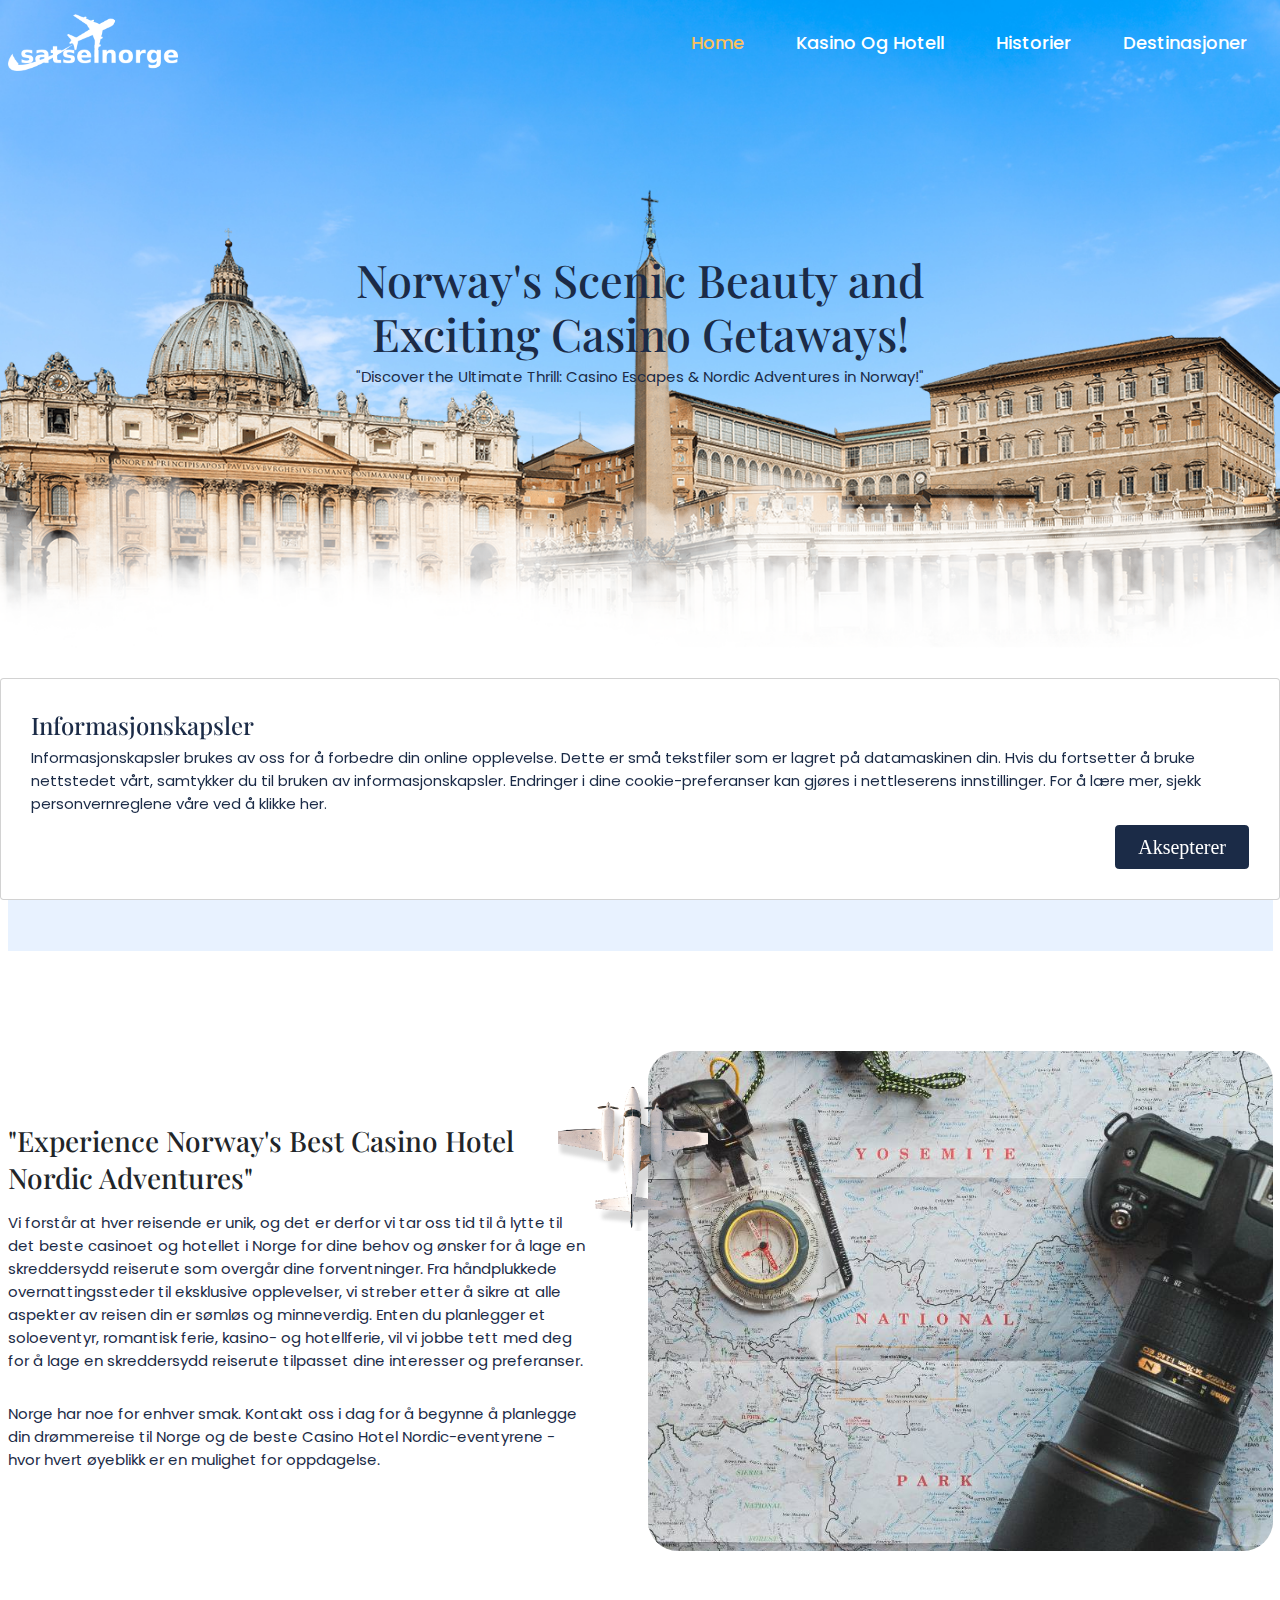
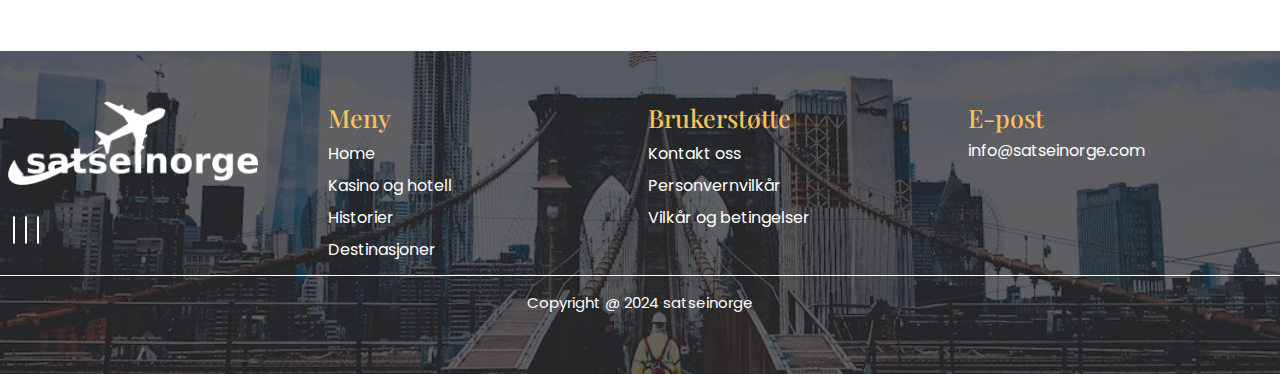
<file: index.html>
<!doctype html>
<html lang="en">

<head>
  <meta charset="utf-8">
  <meta name="viewport" content="width=device-width, initial-scale=1">
  <link rel="stylesheet" href="https://cdnjs.cloudflare.com/ajax/libs/font-awesome/6.4.0/css/all.min.css"
    integrity="sha512-iecdLmaskl7CVkqkXNQ/ZH/XLlvWZOJyj7Yy7tcenmpD1ypASozpmT/E0iPtmFIB46ZmdtAc9eNBvH0H/ZpiBw=="
    crossorigin="anonymous" referrerpolicy="no-referrer" />
  <link href="https://fonts.googleapis.com/css2?family=Playfair+Display:ital,wght@0,400..900;1,400..900&display=swap"
    rel="stylesheet">
  <link rel="preconnect" href="https://fonts.gstatic.com" crossorigin>
  <link
    href="https://fonts.googleapis.com/css2?family=Poppins:ital,wght@0,100;0,200;0,300;0,400;0,500;0,600;0,700;0,800;0,900;1,100;1,200;1,300;1,400;1,500;1,600;1,700;1,800;1,900&display=swap"
    rel="stylesheet">
  <link rel="stylesheet" href="css/bootstrap.css">
  <link rel="stylesheet" href="css/style.css">
  <link rel="stylesheet" href="css/responsive.css">
  <link rel="icon" href="images/favicon.png" type="image/x-icon">
  <title>Home</title>
</head>

<body>
  <!-- site-header start -->
  <header class="site-header">
    <div class="container">

      <div class="site-logo">
        <a href="index.html"><img src="images/header-logo.png" alt="site-logo" class="desk-logo"></a>
        <a href="index.html"><img src="images/header-logo1.png" alt="header-logo1" class="sticklogo"></a>
      </div>

      <nav class="site-nav">
        <ul>
          <li><a href="index.html" class=" menu active">Home</a></li>
          <li><a href="casino-hotel.html">Kasino og hotell</a></li>
          <li><a href="stories.html">Historier</a></li>
          <li><a href="destinations.html">Destinasjoner </a></li>
          <li class="closed-menu">
            <a href="#">×</a>
          </li>
        </ul>
      </nav>


      <div class="menu-toggle">
        <div class="bar-1"></div>
        <div class="bar-2"></div>
        <div class="bar-3"></div>
      </div>


    </div>
  </header>
  <!-- site header end -->

  <!-- site banner start -->
  <div class="homebanner banner">
    <div class="container">
      <div class="row">
        <div class="col-12">
          <div class="bannertitle">
            <h1>Norway's Scenic Beauty and Exciting Casino Getaways!</h1>
            <p>"Discover the Ultimate Thrill: Casino Escapes & Nordic Adventures in Norway!"</p>
          </div>
        </div>
      </div>
    </div>
  </div>
  <!-- site banner end -->


  <!-- site hometext start -->
  <div class="hometext">
    <div class="container">
      <div class="row">
        <div class="col-12">
          <div class="hometext-shadow">
            <h3>Beste kasinoer og hotellferier i Norge </h3>
            <p>Hos satseinorge.com er vi glade for å ønske deg velkommen til en uforglemmelig reise gjennom det
              fantastiske landskapet, rike kulturen, spennende casino- og hotellopplevelsene som venter deg i Norge. Som
              ditt dedikerte reisebyrå spesialiserer vi oss på å skape personlige og oppslukende reiser som fanger
              essensen av denne fantastiske skandinaviske perlen. </p>
          </div>
        </div>
      </div>
    </div>
  </div>
  <!-- site hometext end -->


  <!-- site homecontent start -->
  <div class="homecontent">
    <div class="container">
      <div class="row flex-wrap-reverse">
        <div class="col-lg-6 col-ms-6 col-sm-12">
          <div class="homecontent-para">
            <h3 class="mb-4">"Experience Norway's Best Casino Hotel Nordic Adventures"</h3>
            <p class="mb-5">Vi forstår at hver reisende er unik, og det er derfor vi tar oss tid til å lytte til det
              beste casinoet og hotellet i Norge for dine behov og ønsker for å lage en skreddersydd reiserute som
              overgår dine forventninger. Fra håndplukkede overnattingssteder til eksklusive opplevelser, vi streber
              etter å sikre at alle aspekter av reisen din er sømløs og minneverdig. Enten du planlegger et soloeventyr,
              romantisk ferie, kasino- og hotellferie, vil vi jobbe tett med deg for å lage en skreddersydd reiserute
              tilpasset dine interesser og preferanser.
            </p>
            <p>Norge har noe for enhver smak. Kontakt oss i dag for å begynne å planlegge din drømmereise til Norge og
              de beste Casino Hotel Nordic-eventyrene - hvor hvert øyeblikk er en mulighet for oppdagelse. </p>
          </div>
        </div>
        <div class="col-lg-6 col-ms-6 col-sm-12">
          <div class="homecontent-picture">
            <img src="images/homecontent-img.jpg" alt="homecontent-img" class="img-fluid">
            <img src="images/aeroplane.png" alt="aeroplane" class="img-fluid aeroplane">
          </div>
        </div>
      </div>
    </div>
  </div>
  <!-- site homecontent end -->

  <!-- site footer start -->
  <div class="footer">
    <div class="container">
      <div class="row">
        <div class="col-lg-3 col-md-3 col-sm-12">
          <div class="footer-logo">
            <a href="index.html"><img src="images/footer-logo.png" alt="footerlogo" class="img-fluid"></a>
          </div>
          <div class="social-signals">
            <i class="fa-brands fa-facebook-f"></i>
            <i class="fa-brands fa-instagram"></i>
            <i class="fa-brands fa-twitter"></i>
          </div>
        </div>
        <div class="col-lg-3 col-md-3 col-sm-12">
          <div class="footer-links">
            <h3>Meny</h3>
            <ul>
              <li><a href="index.html">Home</a></li>
              <li><a href="casino-hotel.html">Kasino og hotell</a></li>
              <li><a href="stories.html">Historier</a></li>
              <li><a href="destinations.html">Destinasjoner </a></li>
            </ul>
          </div>
        </div>
        <div class="col-lg-3 col-md-3 col-sm-12">
          <div class="footer-links">
            <h3>Brukerstøtte</h3>
            <ul>
              <li><a href="contact-us.html">Kontakt oss</a></li>
              <li><a href="privacy-policy.html">Personvernvilkår</a></li>
              <li><a href="terms-conditions.html">Vilkår og betingelser</a></li>
            </ul>
          </div>
        </div>
        <div class="col-lg-3 col-md-3 col-sm-12">
          <div class="footer-adresse">
            <h3>E-post</h3>
            <div class="footer-mails">
              <div class="mails-names">
                <i aria-hidden="true" class="fas fa-envelope"></i><a href="mailto:satseinorge.com">
                  info@satseinorge.com</a>
              </div>
            </div>
          </div>
        </div>
      </div>
      <div class="row">
        <p class="copyrighttext pt-4">Copyright @ 2024 satseinorge</p>
      </div>
    </div>
  </div>
  <!-- site footer end -->

  <!--cookies start -->
  <div class="card cookie-alert show">
    <div class="card-body p-5">
      <h4>Informasjonskapsler </h4>
      <p>Informasjonskapsler brukes av oss for å forbedre din online opplevelse. Dette er små tekstfiler som er lagret
        på datamaskinen din. Hvis du fortsetter å bruke nettstedet vårt, samtykker du til bruken av informasjonskapsler.
        Endringer i dine cookie-preferanser kan gjøres i nettleserens innstillinger. For å lære mer, sjekk
        personvernreglene våre ved å klikke her.</p>
      <div class="btn-toolbar justify-content-end">
        <a href="#" class="btn btn-primary accept-cookies">Aksepterer</a>
      </div>
    </div>
  </div>
  <!--cookies end -->

  <script src="js/bootstrap.js"></script>
  <script src="js/jquery.js"></script>
  <script src="js/owl.carousel.js"></script>


  <script>
    $(document).ready(function () {
      $(".menu-toggle").click(function () {
        $("body").addClass("toggle");
      });
    });

    $(document).ready(function () {
      $(".closed-menu").click(function () {
        $("body").removeClass("toggle");
      });
    });
  </script>

  <script>
    $(document).ready(function () {
      $(window).scroll(function () {
        var header = $("header");
        header.toggleClass("sticky", $(window).scrollTop() > 0);
      });
    });
  </script>



  <script>
    (function () {
      "use strict";

      var cookieAlert = document.querySelector(".cookie-alert");
      var acceptCookies = document.querySelector(".accept-cookies");

      cookieAlert.offsetHeight; // Force browser to trigger reflow (https://stackoverflow.com/a/39451131)

      if (!getCookie("acceptCookies")) {
        cookieAlert.classList.add("show");
      }

      acceptCookies.addEventListener("click", function () {
        setCookie("acceptCookies", true, 60);
        cookieAlert.classList.remove("show");
      });
    })();

    // Cookie functions stolen from w3schools
    function setCookie(cname, cvalue, exdays) {
      var d = new Date();
      d.setTime(d.getTime() + (exdays * 24 * 60 * 60 * 1000));
      var expires = "expires=" + d.toUTCString();
      document.cookie = cname + "=" + cvalue + ";" + expires + ";path=/";
    }

    function getCookie(cname) {
      var name = cname + "=";
      var decodedCookie = decodeURIComponent(document.cookie);
      var ca = decodedCookie.split(';');
      for (var i = 0; i < ca.length; i++) {
        var c = ca[i];
        while (c.charAt(0) === ' ') {
          c = c.substring(1);
        }
        if (c.indexOf(name) === 0) {
          return c.substring(name.length, c.length);
        }
      }
      return "";
    }
  </script>


</body>

</html>
</file>
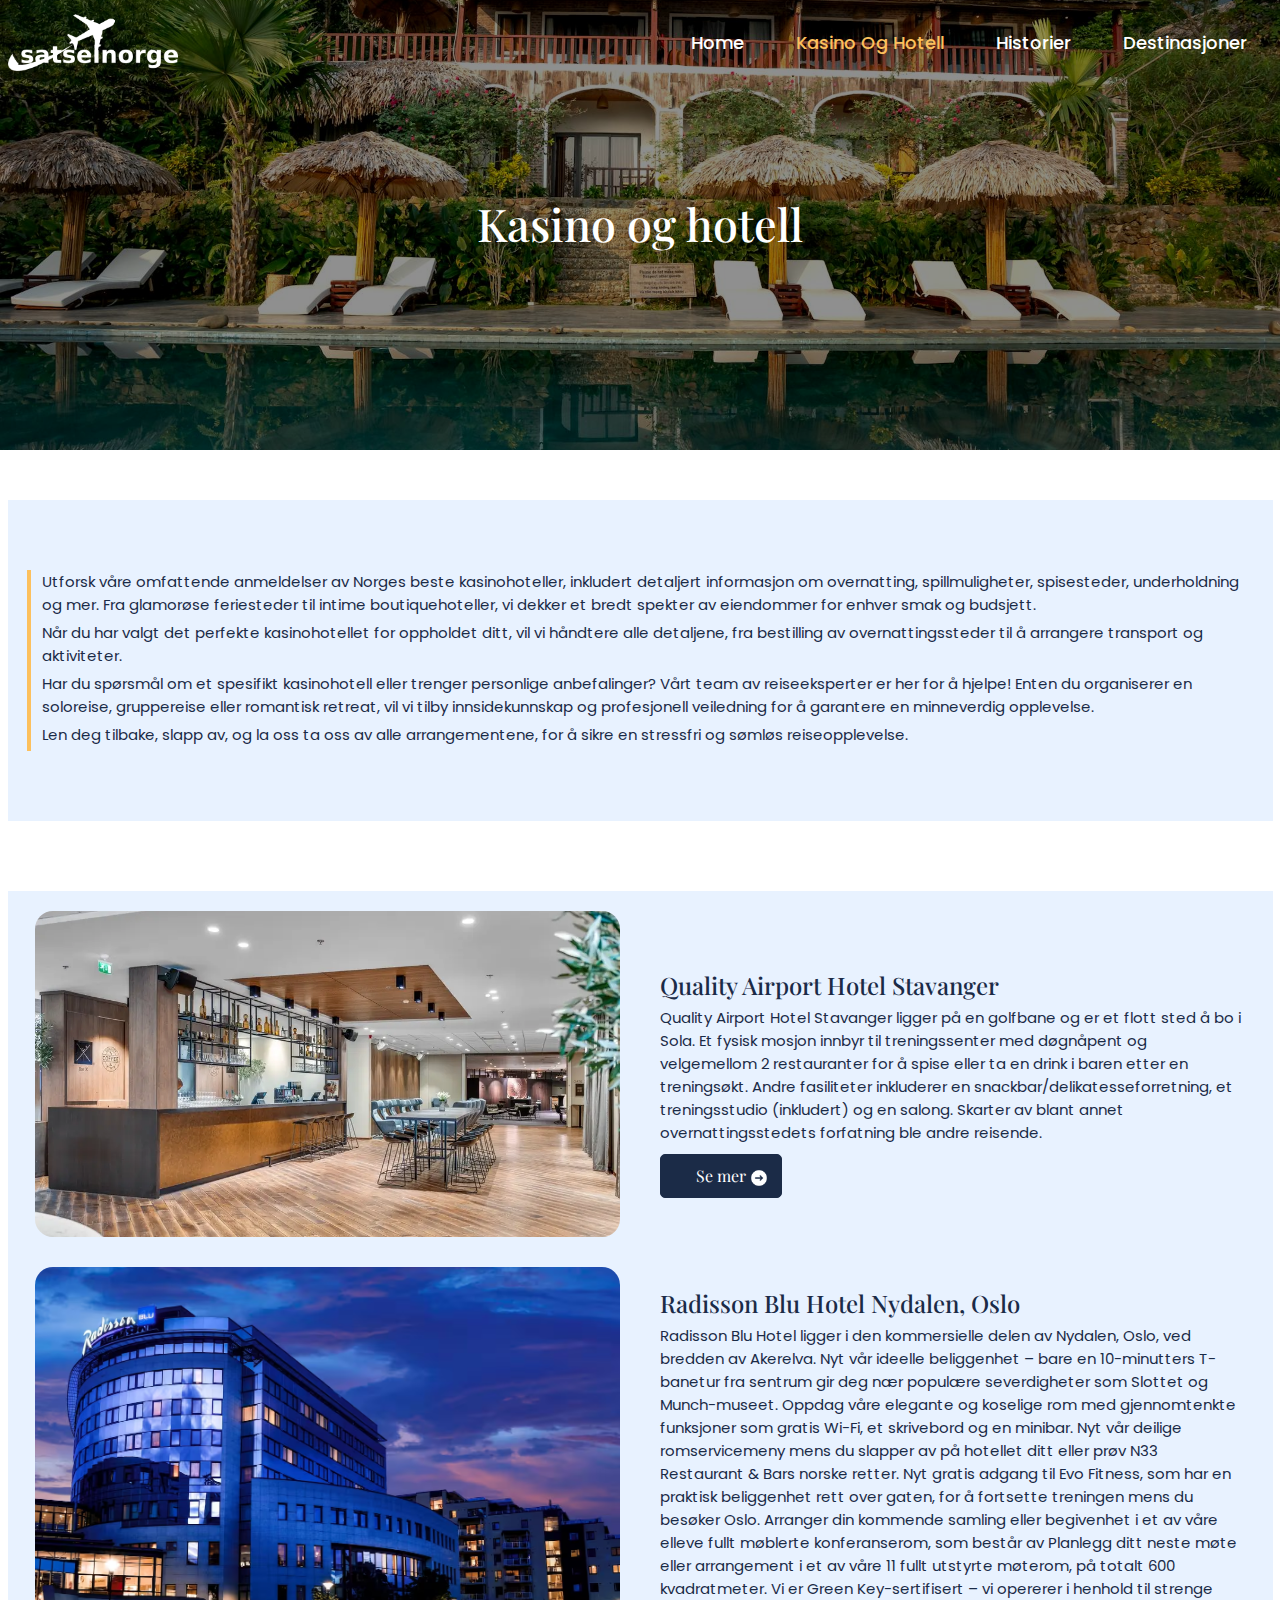
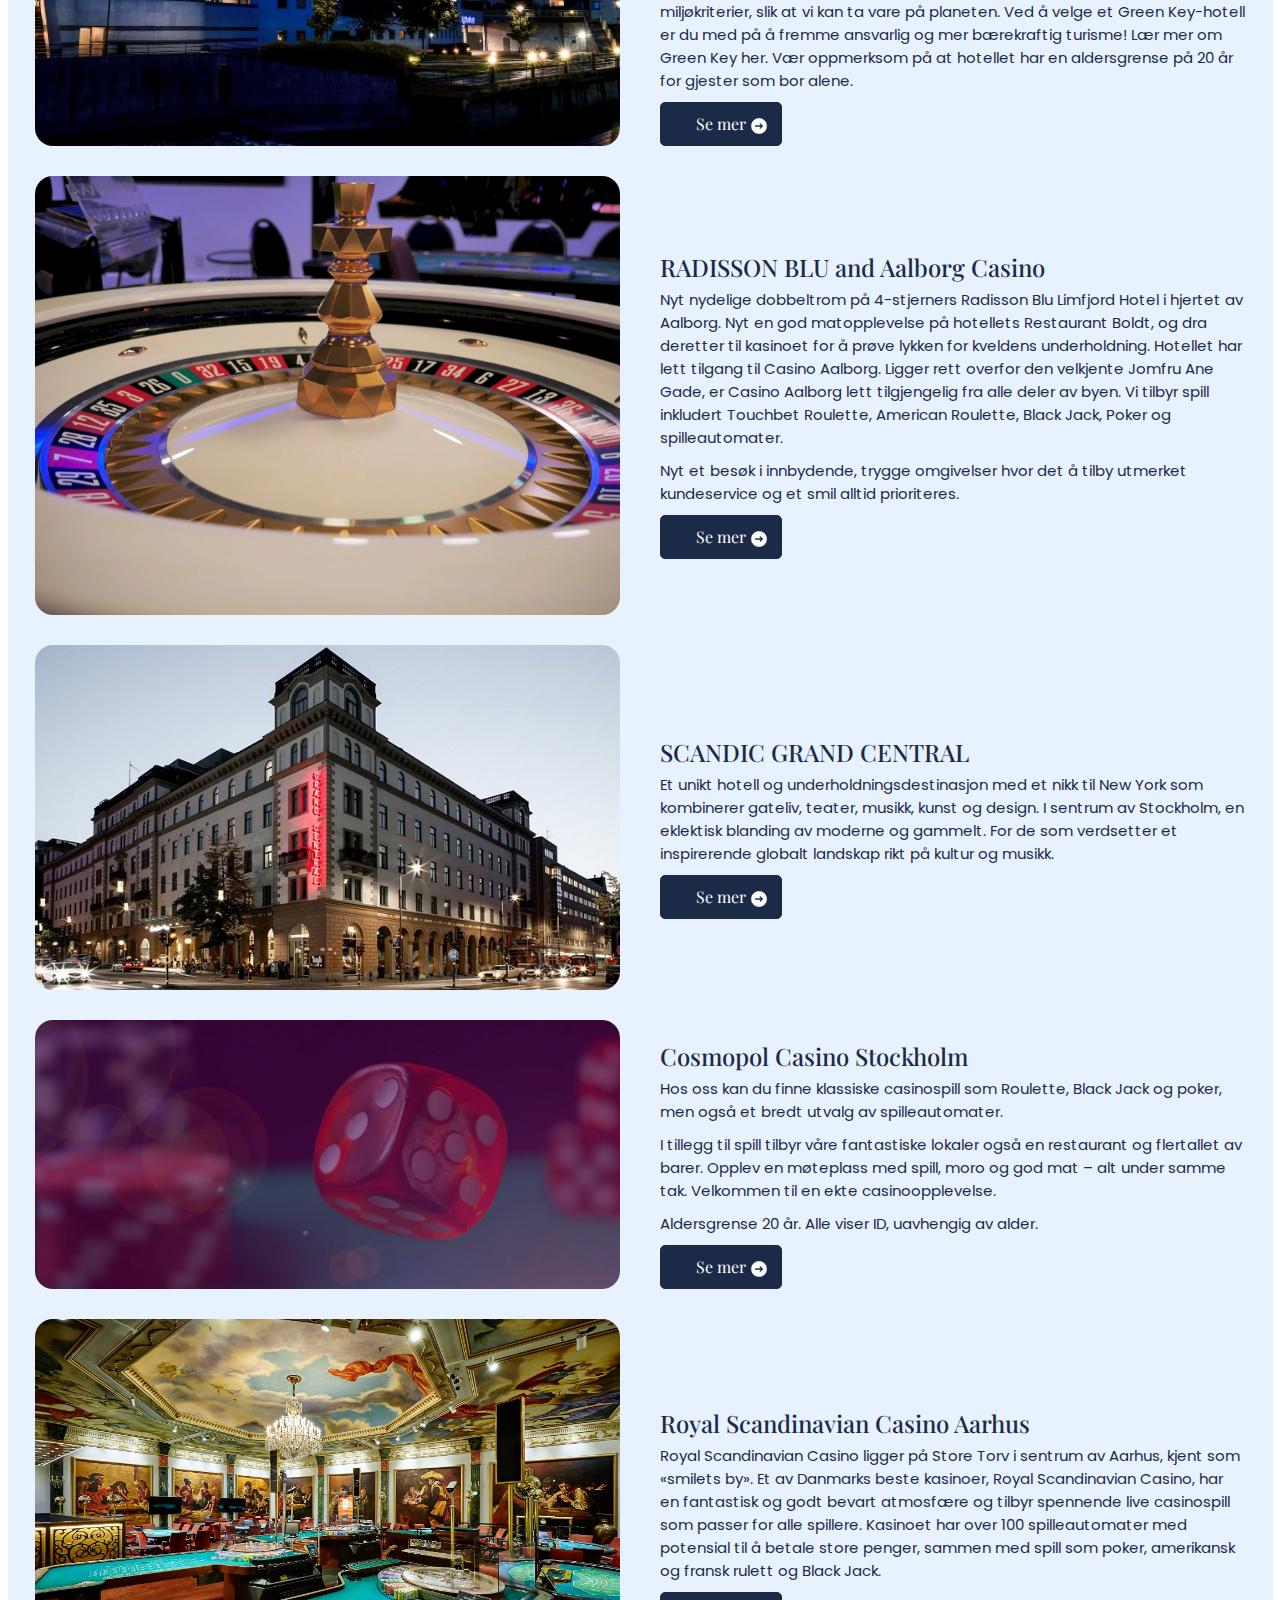
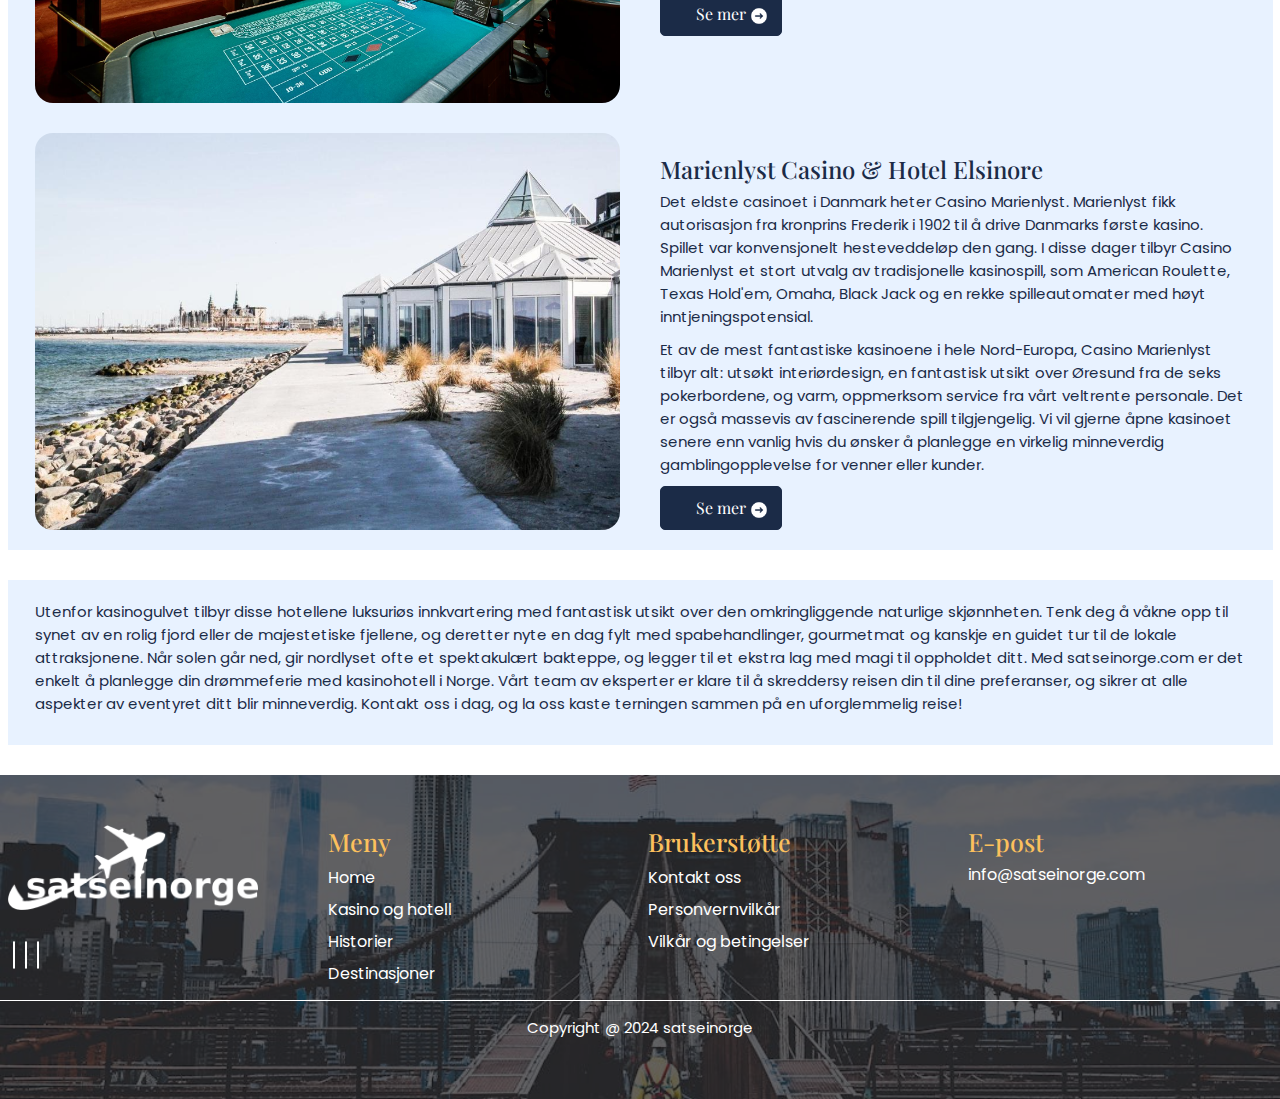
<file: casino-hotel.html>
<!doctype html>
<html lang="en">

<head>
  <meta charset="utf-8">
  <meta name="viewport" content="width=device-width, initial-scale=1">
  <link rel="stylesheet" href="https://cdnjs.cloudflare.com/ajax/libs/font-awesome/6.4.0/css/all.min.css"
    integrity="sha512-iecdLmaskl7CVkqkXNQ/ZH/XLlvWZOJyj7Yy7tcenmpD1ypASozpmT/E0iPtmFIB46ZmdtAc9eNBvH0H/ZpiBw=="
    crossorigin="anonymous" referrerpolicy="no-referrer" />
  <link href="https://fonts.googleapis.com/css2?family=Playfair+Display:ital,wght@0,400..900;1,400..900&display=swap"
    rel="stylesheet">
  <link rel="preconnect" href="https://fonts.gstatic.com" crossorigin>
  <link
    href="https://fonts.googleapis.com/css2?family=Poppins:ital,wght@0,100;0,200;0,300;0,400;0,500;0,600;0,700;0,800;0,900;1,100;1,200;1,300;1,400;1,500;1,600;1,700;1,800;1,900&display=swap"
    rel="stylesheet">
  <link rel="stylesheet" href="css/bootstrap.css">
  <link rel="stylesheet" href="css/style.css">
  <link rel="stylesheet" href="css/responsive.css">
  <link rel="icon" href="images/favicon.png" type="image/x-icon">
  <title>Kasino og hotell</title>
</head>

<body>
  <!-- site-header start -->
  <header class="site-header">
    <div class="container">

      <div class="site-logo">
        <a href="index.html"><img src="images/header-logo.png" alt="site-logo" class="desk-logo"></a>
        <a href="index.html"><img src="images/header-logo1.png" alt="header-logo1" class="sticklogo"></a>
      </div>

      <nav class="site-nav">
        <ul>
          <li><a href="index.html">Home</a></li>
          <li><a href="casino-hotel.html" class="menu active">Kasino og hotell</a></li>
          <li><a href="stories.html">Historier</a></li>
          <li><a href="destinations.html">Destinasjoner </a></li>
          <li class="closed-menu">
            <a href="#">×</a>
          </li>
        </ul>
      </nav>


      <div class="menu-toggle">
        <div class="bar-1"></div>
        <div class="bar-2"></div>
        <div class="bar-3"></div>
      </div>


    </div>
  </header>
  <!-- site header end -->

  <!-- site banner start -->
  <div class="casinohotel banner">
    <div class="container">
      <div class="row">
        <div class="col-12">
          <div class="bannertitle">
            <h1>Kasino og hotell</h1>
          </div>
        </div>
      </div>
    </div>
  </div>
  <!-- site banner end -->


  <!-- site hometext start -->
  <div class="hometext">
    <div class="container">
      <div class="row">
        <div class="col-12">
          <div class="hometext-shadow">
            <p>Utforsk våre omfattende anmeldelser av Norges beste kasinohoteller, inkludert detaljert informasjon om
              overnatting, spillmuligheter, spisesteder, underholdning og mer. Fra glamorøse feriesteder til intime
              boutiquehoteller, vi dekker et bredt spekter av eiendommer for enhver smak og budsjett. </p>
            <p class="py-2">Når du har valgt det perfekte kasinohotellet for oppholdet ditt, vil vi håndtere alle
              detaljene, fra bestilling av overnattingssteder til å arrangere transport og aktiviteter. </p>
            <p>Har du spørsmål om et spesifikt kasinohotell eller trenger personlige anbefalinger? Vårt team av
              reiseeksperter er her for å hjelpe! Enten du organiserer en soloreise, gruppereise eller romantisk
              retreat, vil vi tilby innsidekunnskap og profesjonell veiledning for å garantere en minneverdig
              opplevelse. </p>
            <p class="py-2">Len deg tilbake, slapp av, og la oss ta oss av alle arrangementene, for å sikre en stressfri
              og sømløs reiseopplevelse. </p>
          </div>
        </div>
      </div>
    </div>
  </div>
  <!-- site hometext end -->

  <!-- site casinohotel-card start -->
  <div class="casinohotel-main">
    <div class="container">
      <div class="row">
        <div class="col-lg-12 col-md-12 col-sm-12">
          <div class="casinohotel-card">
            <img src="images/casinohotelcard1.webp" alt="" class="img-fluid">
            <div class="casinohotel-inner">
              <h4>Quality Airport Hotel Stavanger</h4>
              <p>Quality Airport Hotel Stavanger ligger på en golfbane og er et flott sted å bo i Sola. Et fysisk mosjon
                innbyr til treningssenter med døgnåpent og velgemellom 2 restauranter for å spise eller ta en drink i
                baren etter en treningsøkt. Andre fasiliteter inkluderer en snackbar/delikatesseforretning, et
                treningsstudio (inkludert) og en salong. Skarter av blant annet overnattingsstedets forfatning ble andre
                reisende. </p>
              <div class="primary-btn">
                <a href="https://www.strawberry.no/hotell/norge/sola/quality-airport-hotel-stavanger/?utm_campaign=gmb-listing&utm_medium=organic&utm_source=google" target="_blank"
                >Se mer</a>
              </div>
            </div>

          </div>
        </div>
        <div class="col-lg-12 col-md-12 col-sm-12">
          <div class="casinohotel-card">
            <img src="images/casinohotelcard2.avif" alt="casinohotelcard2" class="img-fluid">
            <div class="casinohotel-inner">
              <h4>Radisson Blu Hotel Nydalen, Oslo</h4>
              <p>Radisson Blu Hotel ligger i den kommersielle delen av Nydalen, Oslo, ved bredden av Akerelva. Nyt vår
                ideelle beliggenhet – bare en 10-minutters T-banetur fra sentrum gir deg nær populære severdigheter som
                Slottet og Munch-museet.
                Oppdag våre elegante og koselige rom med gjennomtenkte funksjoner som gratis Wi-Fi, et skrivebord og en
                minibar. Nyt vår deilige romservicemeny mens du slapper av på hotellet ditt eller prøv N33 Restaurant &
                Bars norske retter. Nyt gratis adgang til Evo Fitness, som har en praktisk beliggenhet rett over gaten,
                for å fortsette treningen mens du besøker Oslo. Arranger din kommende samling eller begivenhet i et av
                våre elleve fullt møblerte konferanserom, som består av
                Planlegg ditt neste møte eller arrangement i et av våre 11 fullt utstyrte møterom, på totalt 600
                kvadratmeter.

                Vi er Green Key-sertifisert – vi opererer i henhold til strenge miljøkriterier, slik at vi kan ta vare
                på planeten. Ved å velge et Green Key-hotell er du med på å fremme ansvarlig og mer bærekraftig turisme!
                Lær mer om Green Key her.
                Vær oppmerksom på at hotellet har en aldersgrense på 20 år for gjester som bor alene. </p>

              <div class="primary-btn">
                <a href="https://www.radissonhotels.com/en-us/hotels/radisson-blu-oslo-nydalen?cid=a%3Ase+b%3Agmb+c%3Aemea+i%3Alocal+e%3Ardb+d%3Anob+h%3ANOOSLNYL" target="_blank"
                 >Se mer</a>
              </div>
            </div>

          </div>
        </div>
        <div class="col-lg-12 col-md-12 col-sm-12">
          <div class="casinohotel-card">
            <img src="images/casinohotelcard3.webp" alt="casinohotelcard3" class="img-fluid">
            <div class="casinohotel-inner">
              <h4>RADISSON BLU and Aalborg Casino
              </h4>
              <p>Nyt nydelige dobbeltrom på 4-stjerners Radisson Blu Limfjord Hotel i hjertet av Aalborg. Nyt en god
                matopplevelse på hotellets Restaurant Boldt, og dra deretter til kasinoet for å prøve lykken for
                kveldens underholdning. Hotellet har lett tilgang til Casino Aalborg. Ligger rett overfor den velkjente
                Jomfru Ane Gade, er Casino Aalborg lett tilgjengelig fra alle deler av byen. Vi tilbyr spill inkludert
                Touchbet Roulette, American Roulette, Black Jack, Poker og spilleautomater. </p>
              <p>Nyt et besøk i innbydende, trygge omgivelser hvor det å tilby utmerket kundeservice og et smil alltid
                prioriteres. </p>
              <div class="primary-btn">
                <a href="https://casino-aalborg.dk/" target="_blank">Se mer</a>
              </div>
            </div>

          </div>
        </div>
        <div class="col-lg-12 col-md-12 col-sm-12">
          <div class="casinohotel-card">
            <img src="images/casinohotelcard4.jpg" alt="casinohotelcard4" class="img-fluid">
            <div class="casinohotel-inner">
              <h4>SCANDIC GRAND CENTRAL
              </h4>
              <p>Et unikt hotell og underholdningsdestinasjon med et nikk til New York som kombinerer gateliv, teater,
                musikk, kunst og design. I sentrum av Stockholm, en eklektisk blanding av moderne og gammelt. For de som
                verdsetter et inspirerende globalt landskap rikt på kultur og musikk.
              </p>

              <div class="primary-btn">
                <a href="https://www.scandichotels.com/hotels/sweden/stockholm/scandic-grand-central" target="_blank">Se
                  mer</a>
              </div>
            </div>

          </div>
        </div>
        <div class="col-lg-12 col-md-12 col-sm-12">
          <div class="casinohotel-card">
            <img src="images/casinohotelcard5.jpg" alt="casinohotelcard5" class="img-fluid">
            <div class="casinohotel-inner">
              <h4>Cosmopol Casino Stockholm
              </h4>
              <p>Hos oss kan du finne klassiske casinospill som Roulette, Black Jack og poker, men også et bredt utvalg
                av spilleautomater. </p>
              <p>I tillegg til spill tilbyr våre fantastiske lokaler også en restaurant og flertallet av barer. Opplev
                en møteplass med spill, moro og god mat – alt under samme tak. Velkommen til en ekte casinoopplevelse.
              </p>
              <p>Aldersgrense 20 år. Alle viser ID, uavhengig av alder.
              </p>
              <div class="primary-btn">
                <a href="https://casinocosmopol.se/" target="_blank">Se mer</a>
              </div>
            </div>

          </div>
        </div>
        <div class="col-lg-12 col-md-12 col-sm-12">
          <div class="casinohotel-card">
            <img src="images/casinohotelcard6.jpg" alt="casinohotelcard6" class="img-fluid">
            <div class="casinohotel-inner">
              <h4>Royal Scandinavian Casino Aarhus
              </h4>
              <p>Royal Scandinavian Casino ligger på Store Torv i sentrum av Aarhus, kjent som «smilets by». Et av
                Danmarks beste kasinoer, Royal Scandinavian Casino, har en fantastisk og godt bevart atmosfære og tilbyr
                spennende live casinospill som passer for alle spillere. Kasinoet har over 100 spilleautomater med
                potensial til å betale store penger, sammen med spill som poker, amerikansk og fransk rulett og Black
                Jack. </p>

              <div class="primary-btn">
                <a href="https://hotelroyal.dk/facilities/?langen" target="_blank">Se mer</a>
              </div>
            </div>

          </div>
        </div>
        <div class="col-lg-12 col-md-12 col-sm-12">
          <div class="casinohotel-card">
            <img src="images/casinohotelcard7.jpg" alt="casinohotelcard7" class="img-fluid">
            <div class="casinohotel-inner">
              <h4>Marienlyst Casino & Hotel Elsinore
              </h4>
              <p>Det eldste casinoet i Danmark heter Casino Marienlyst. Marienlyst fikk autorisasjon fra kronprins
                Frederik i 1902 til å drive Danmarks første kasino. Spillet var konvensjonelt hesteveddeløp den gang. I
                disse dager tilbyr Casino Marienlyst et stort utvalg av tradisjonelle kasinospill, som American
                Roulette, Texas Hold'em, Omaha, Black Jack og en rekke spilleautomater med høyt inntjeningspotensial.
              </p>
              <p>Et av de mest fantastiske kasinoene i hele Nord-Europa, Casino Marienlyst tilbyr alt: utsøkt
                interiørdesign, en fantastisk utsikt over Øresund fra de seks pokerbordene, og varm, oppmerksom service
                fra vårt veltrente personale. Det er også massevis av fascinerende spill tilgjengelig. Vi vil gjerne
                åpne kasinoet senere enn vanlig hvis du ønsker å planlegge en virkelig minneverdig gamblingopplevelse
                for venner eller kunder.
              </p>
              <div class="primary-btn">
                <a href="https://casinomarienlyst.dk/#anchor-packages" target="_blank">Se mer</a>
              </div>
            </div>

          </div>
        </div>
      </div>
      <div class="row my-5">
        <p>Utenfor kasinogulvet tilbyr disse hotellene luksuriøs innkvartering med fantastisk utsikt over den
          omkringliggende naturlige skjønnheten. Tenk deg å våkne opp til synet av en rolig fjord eller de majestetiske
          fjellene, og deretter nyte en dag fylt med spabehandlinger, gourmetmat og kanskje en guidet tur til de lokale
          attraksjonene. Når solen går ned, gir nordlyset ofte et spektakulært bakteppe, og legger til et ekstra lag med
          magi til oppholdet ditt. Med satseinorge.com er det enkelt å planlegge din drømmeferie med
          kasinohotell i Norge. Vårt team av eksperter er klare til å skreddersy reisen din til dine preferanser, og
          sikrer at alle aspekter av eventyret ditt blir minneverdig. Kontakt oss i dag, og la oss kaste terningen
          sammen på en uforglemmelig reise! </p>
      </div>
    </div>
  </div>
  <!-- site casinohotel-card end -->

  <!-- site footer start -->
  <div class="footer">
    <div class="container">
      <div class="row">
        <div class="col-lg-3 col-md-3 col-sm-12">
          <div class="footer-logo">
            <a href="index.html"><img src="images/footer-logo.png" alt="footerlogo" class="img-fluid"></a>
          </div>
          <div class="social-signals">
            <i class="fa-brands fa-facebook-f"></i>
            <i class="fa-brands fa-instagram"></i>
            <i class="fa-brands fa-twitter"></i>
          </div>
        </div>
        <div class="col-lg-3 col-md-3 col-sm-12">
          <div class="footer-links">
            <h3>Meny</h3>
            <ul>
              <li><a href="index.html">Home</a></li>
              <li><a href="casino-hotel.html">Kasino og hotell</a></li>
              <li><a href="stories.html">Historier</a></li>
              <li><a href="destinations.html">Destinasjoner </a></li>
            </ul>
          </div>
        </div>
        <div class="col-lg-3 col-md-3 col-sm-12">
          <div class="footer-links">
            <h3>Brukerstøtte</h3>
            <ul>
              <li><a href="contact-us.html">Kontakt oss</a></li>
              <li><a href="privacy-policy.html">Personvernvilkår</a></li>
              <li><a href="terms-conditions.html">Vilkår og betingelser</a></li>
            </ul>
          </div>
        </div>
        <div class="col-lg-3 col-md-3 col-sm-12">
          <div class="footer-adresse">
            <h3>E-post</h3>
            <div class="footer-mails">
              <div class="mails-names">
                <i aria-hidden="true" class="fas fa-envelope"></i><a href="mailto:satseinorge.com">
                  info@satseinorge.com</a>
              </div>
            </div>
          </div>
        </div>
      </div>
      <div class="row">
        <p class="copyrighttext pt-4">Copyright @ 2024 satseinorge</p>
      </div>
    </div>
  </div>
  <!-- site footer end -->

  <script src="js/bootstrap.js"></script>
  <script src="js/jquery.js"></script>
  <script src="js/owl.carousel.js"></script>


  <script>
    $(document).ready(function () {
      $(".menu-toggle").click(function () {
        $("body").addClass("toggle");
      });
    });

    $(document).ready(function () {
      $(".closed-menu").click(function () {
        $("body").removeClass("toggle");
      });
    });
  </script>

  <script>
    $(document).ready(function () {
      $(window).scroll(function () {
        var header = $("header");
        header.toggleClass("sticky", $(window).scrollTop() > 0);
      });
    });
  </script>




</body>

</html>
</file>
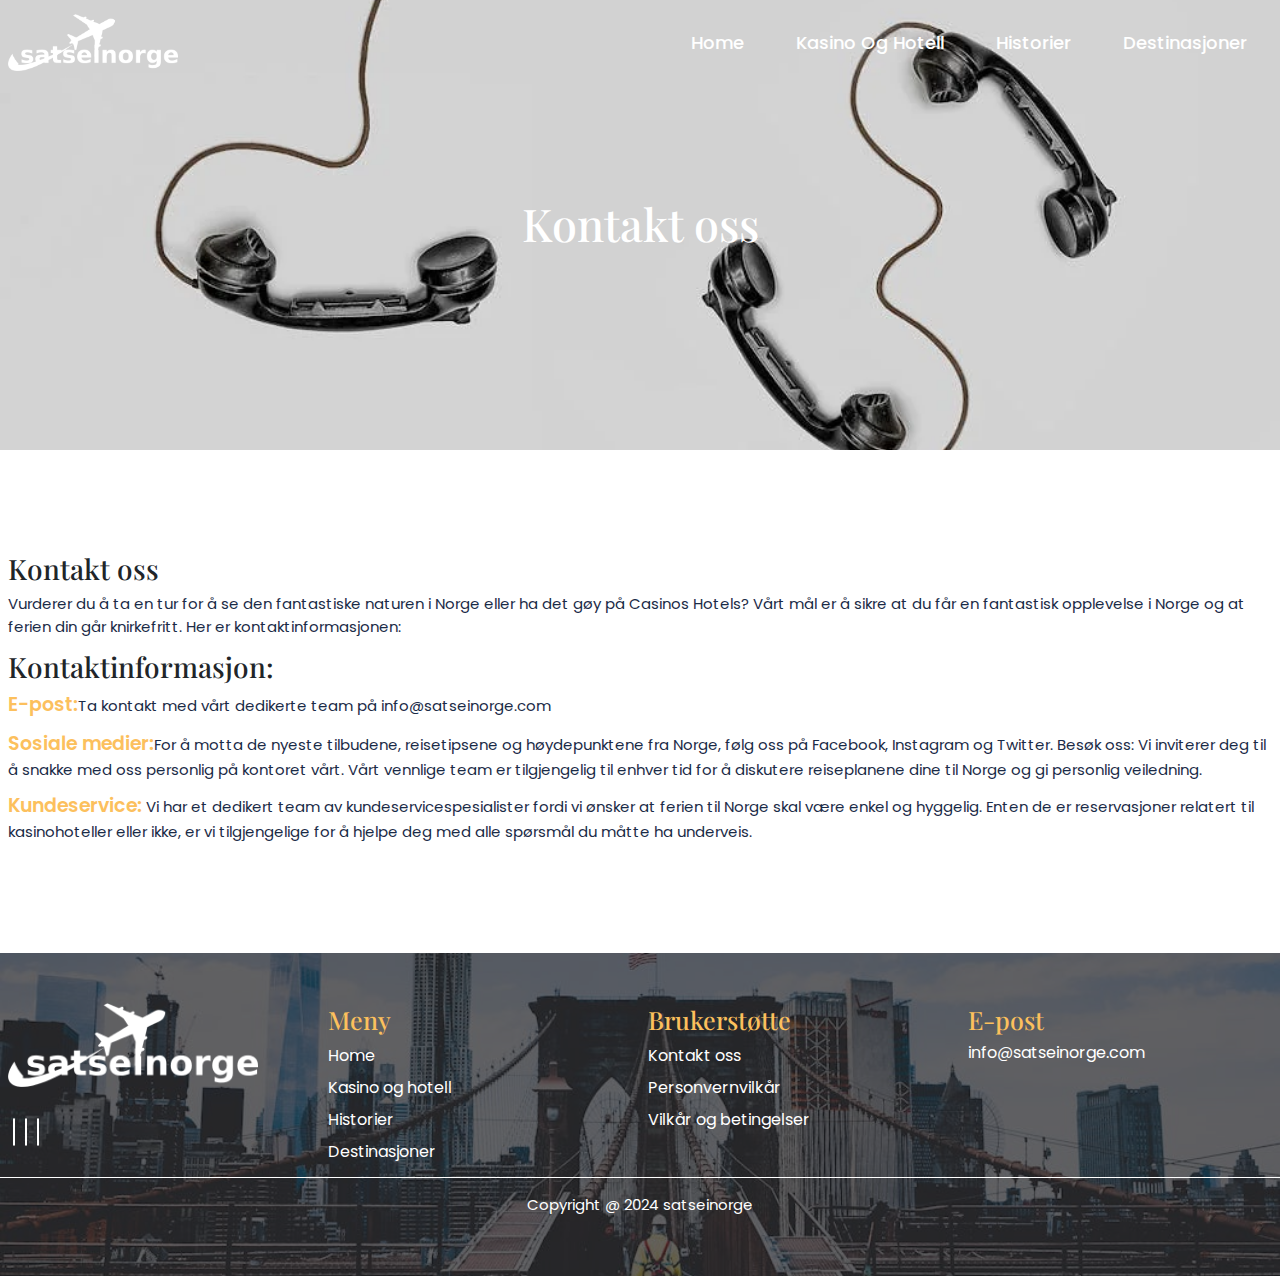
<file: contact-us.html>
<!doctype html>
<html lang="en">

<head>
  <meta charset="utf-8">
  <meta name="viewport" content="width=device-width, initial-scale=1">
  <link rel="stylesheet" href="https://cdnjs.cloudflare.com/ajax/libs/font-awesome/6.4.0/css/all.min.css"
    integrity="sha512-iecdLmaskl7CVkqkXNQ/ZH/XLlvWZOJyj7Yy7tcenmpD1ypASozpmT/E0iPtmFIB46ZmdtAc9eNBvH0H/ZpiBw=="
    crossorigin="anonymous" referrerpolicy="no-referrer" />
  <link href="https://fonts.googleapis.com/css2?family=Playfair+Display:ital,wght@0,400..900;1,400..900&display=swap"
    rel="stylesheet">
  <link rel="preconnect" href="https://fonts.gstatic.com" crossorigin>
  <link
    href="https://fonts.googleapis.com/css2?family=Poppins:ital,wght@0,100;0,200;0,300;0,400;0,500;0,600;0,700;0,800;0,900;1,100;1,200;1,300;1,400;1,500;1,600;1,700;1,800;1,900&display=swap"
    rel="stylesheet">
  <link rel="stylesheet" href="css/bootstrap.css">
  <link rel="stylesheet" href="css/style.css">
  <link rel="stylesheet" href="css/responsive.css">
  <link rel="icon" href="images/favicon.png" type="image/x-icon">
  <title>Kontakt oss</title>
</head>

<body>
  <!-- site-header start -->
  <header class="site-header">
    <div class="container">
      <div class="site-logo">
        <a href="index.html"><img src="images/header-logo.png" alt="site-logo" class="desk-logo"></a>
        <a href="index.html"><img src="images/header-logo1.png" alt="header-logo1" class="sticklogo"></a>
      </div>
      <nav class="site-nav">
        <ul>
          <li><a href="index.html">Home</a></li>
          <li><a href="casino-hotel.html">Kasino og hotell</a></li>
          <li><a href="stories.html">Historier</a></li>
          <li><a href="destinations.html">Destinasjoner </a></li>
          <li class="closed-menu">
            <a href="#">×</a>
          </li>
        </ul>
      </nav>
      <div class="menu-toggle">
        <div class="bar-1"></div>
        <div class="bar-2"></div>
        <div class="bar-3"></div>
      </div>
    </div>
  </header>
  <!-- site header end -->

  <!-- site banner start -->
  <div class="contactbanner banner">
    <div class="container">
      <div class="row">
        <div class="col-12">
          <div class="bannertitle">
            <h1>Kontakt oss</h1>
          </div>
        </div>
      </div>
    </div>
  </div>
  <!-- site banner end -->

  <!-- site contacttext start -->
  <div class="contacttext">
    <div class="container">
      <div class="row">
        <div class="col-12">
          <div class="contacttext">
            <h3>Kontakt oss</h3>
            <p>Vurderer du å ta en tur for å se den fantastiske naturen i Norge eller ha det gøy på Casinos Hotels? Vårt
              mål er å sikre at du får en fantastisk opplevelse i Norge og at ferien din går knirkefritt. Her er
              kontaktinformasjonen: </p>
            <h3>Kontaktinformasjon: </h3>
            <p><span>E-post:</span>Ta kontakt med vårt dedikerte team på info@satseinorge.com </p>
            <p><span>Sosiale medier:</span>For å motta de nyeste tilbudene, reisetipsene og høydepunktene fra Norge,
              følg oss på Facebook, Instagram og Twitter.
              Besøk oss: Vi inviterer deg til å snakke med oss personlig på kontoret vårt. Vårt vennlige team er
              tilgjengelig til enhver tid for å diskutere reiseplanene dine til Norge og gi personlig veiledning. </p>
            <p><span>Kundeservice:</span> Vi har et dedikert team av kundeservicespesialister fordi vi ønsker at ferien
              til Norge skal være enkel og hyggelig. Enten de er reservasjoner relatert til kasinohoteller eller ikke,
              er vi tilgjengelige for å hjelpe deg med alle spørsmål du måtte ha underveis.</p>
          </div>
        </div>
      </div>
    </div>
  </div>
  <!-- site contacttext end -->

    <!-- site footer start -->
    <div class="footer">
      <div class="container">
        <div class="row">
          <div class="col-lg-3 col-md-3 col-sm-12">
            <div class="footer-logo">
              <a href="index.html"><img src="images/footer-logo.png" alt="footerlogo" class="img-fluid"></a>
            </div>
            <div class="social-signals">
              <i class="fa-brands fa-facebook-f"></i>
              <i class="fa-brands fa-instagram"></i>
              <i class="fa-brands fa-twitter"></i>
            </div>
          </div>
          <div class="col-lg-3 col-md-3 col-sm-12">
            <div class="footer-links">
              <h3>Meny</h3>
              <ul>
                <li><a href="index.html">Home</a></li>
                <li><a href="casino-hotel.html">Kasino og hotell</a></li>
                <li><a href="stories.html">Historier</a></li>
                <li><a href="destinations.html">Destinasjoner </a></li>
              </ul>
            </div>
          </div>
          <div class="col-lg-3 col-md-3 col-sm-12">
            <div class="footer-links">
              <h3>Brukerstøtte</h3>
              <ul>
                <li><a href="contact-us.html">Kontakt oss</a></li>
                <li><a href="privacy-policy.html">Personvernvilkår</a></li>
                <li><a href="terms-conditions.html">Vilkår og betingelser</a></li>
              </ul>
            </div>
          </div>
          <div class="col-lg-3 col-md-3 col-sm-12">
            <div class="footer-adresse">
              <h3>E-post</h3>
              <div class="footer-mails">
                <div class="mails-names">
                  <i aria-hidden="true" class="fas fa-envelope"></i><a href="mailto:satseinorge.com">
                    info@satseinorge.com</a>
                </div>
              </div>
            </div>
          </div>
        </div>
        <div class="row">
          <p class="copyrighttext pt-4">Copyright @ 2024 satseinorge</p>
        </div>
      </div>
    </div>
    <!-- site footer end -->

  <script src="js/bootstrap.js"></script>
  <script src="js/jquery.js"></script>
  <script src="js/owl.carousel.js"></script>


  <script>
    $(document).ready(function () {
      $(".menu-toggle").click(function () {
        $("body").addClass("toggle");
      });
    });

    $(document).ready(function () {
      $(".closed-menu").click(function () {
        $("body").removeClass("toggle");
      });
    });
  </script>

  <script>
    $(document).ready(function () {
      $(window).scroll(function () {
        var header = $("header");
        header.toggleClass("sticky", $(window).scrollTop() > 0);
      });
    });
  </script>




</body>

</html>
</file>
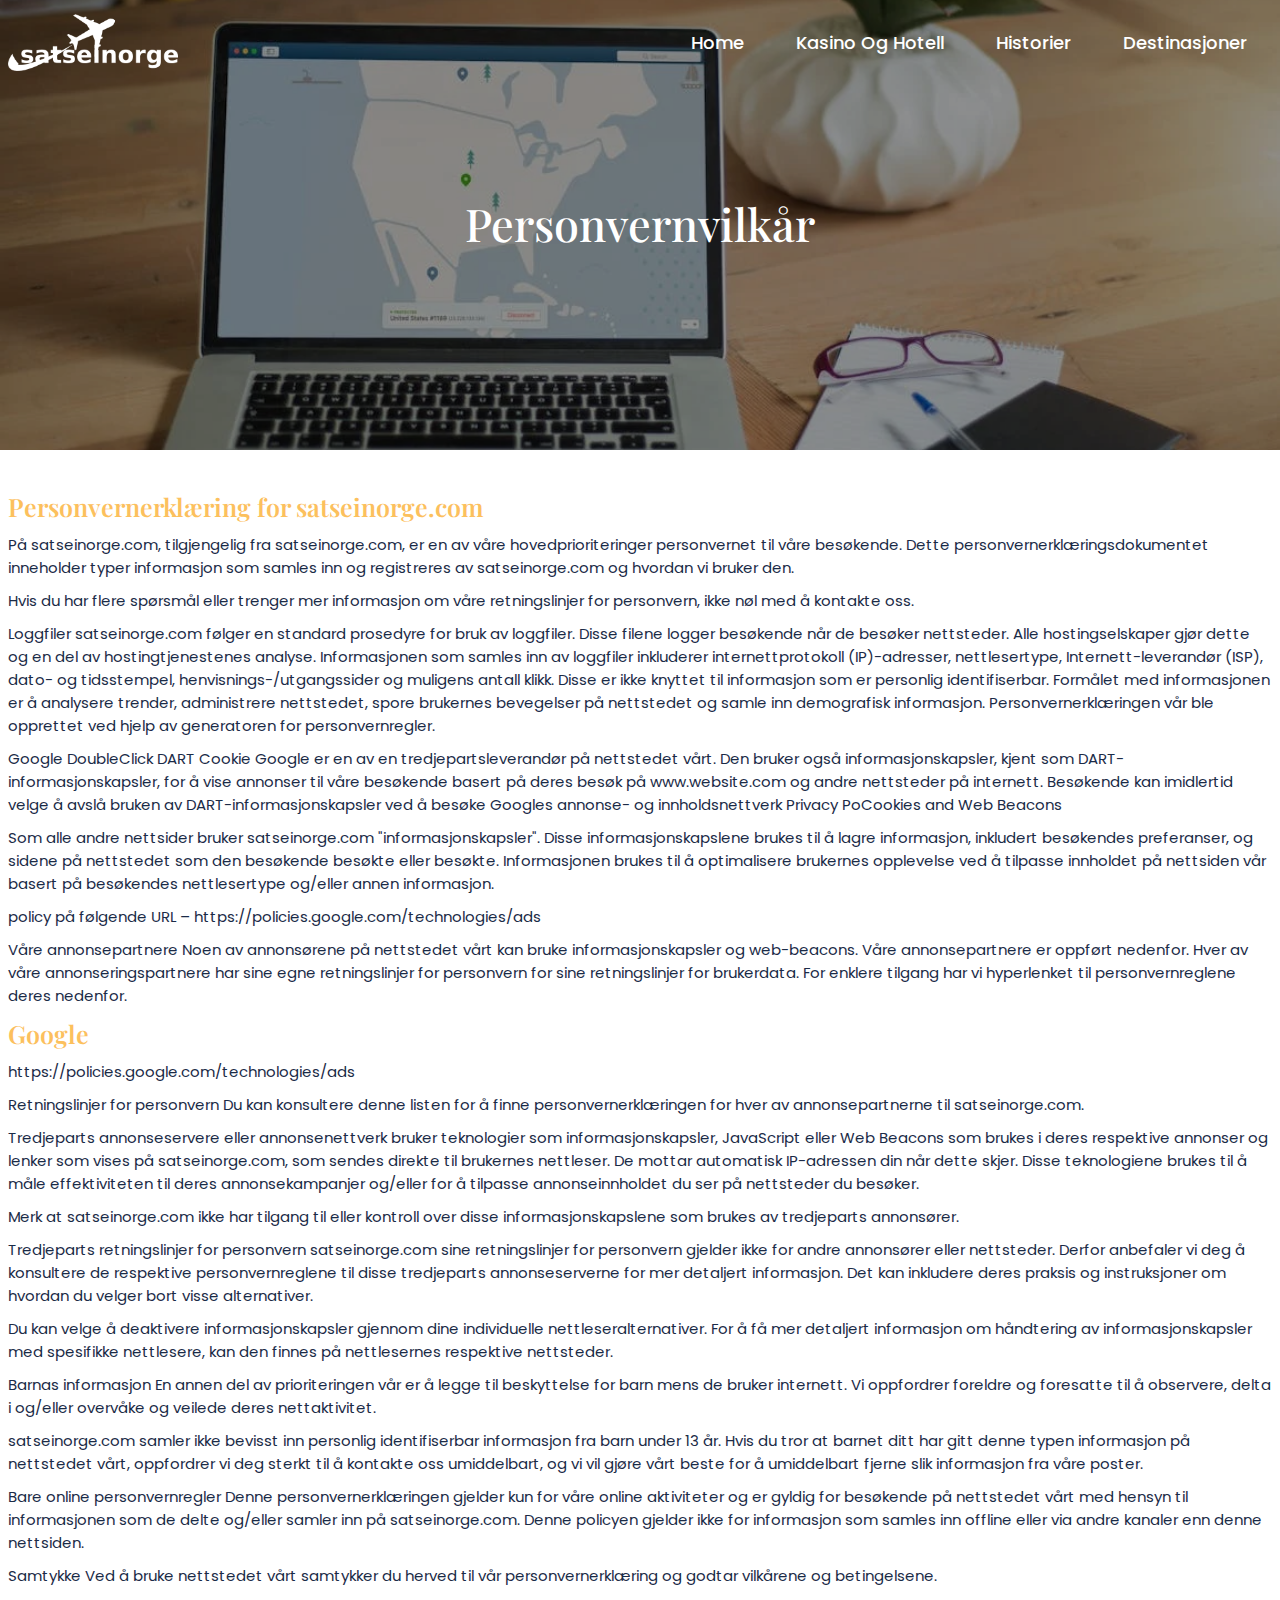
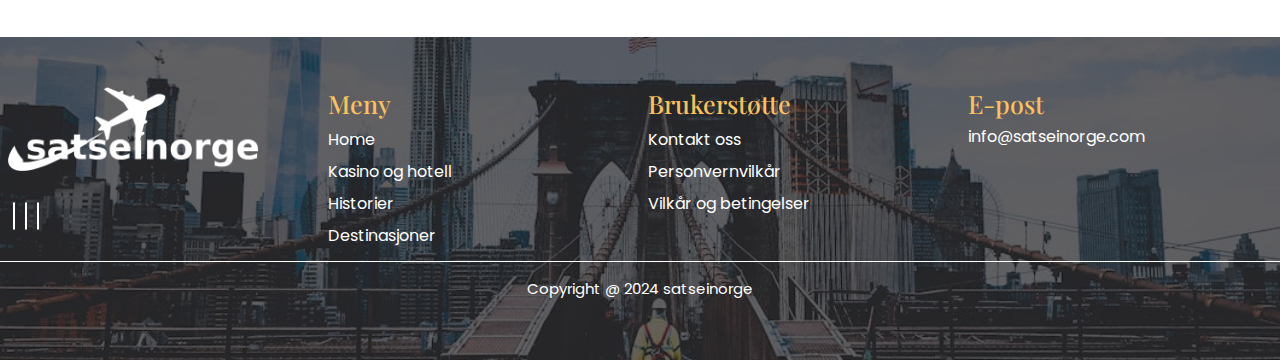
<file: privacy-policy.html>
<!doctype html>
<html lang="en">

<head>
    <meta charset="utf-8">
    <meta name="viewport" content="width=device-width, initial-scale=1">
    <link rel="stylesheet" href="https://cdnjs.cloudflare.com/ajax/libs/font-awesome/6.4.0/css/all.min.css"
        integrity="sha512-iecdLmaskl7CVkqkXNQ/ZH/XLlvWZOJyj7Yy7tcenmpD1ypASozpmT/E0iPtmFIB46ZmdtAc9eNBvH0H/ZpiBw=="
        crossorigin="anonymous" referrerpolicy="no-referrer" />
    <link href="https://fonts.googleapis.com/css2?family=Playfair+Display:ital,wght@0,400..900;1,400..900&display=swap"
        rel="stylesheet">
    <link rel="preconnect" href="https://fonts.gstatic.com" crossorigin>
    <link
        href="https://fonts.googleapis.com/css2?family=Poppins:ital,wght@0,100;0,200;0,300;0,400;0,500;0,600;0,700;0,800;0,900;1,100;1,200;1,300;1,400;1,500;1,600;1,700;1,800;1,900&display=swap"
        rel="stylesheet">
    <link rel="stylesheet" href="css/bootstrap.css">
    <link rel="stylesheet" href="css/style.css">
    <link rel="stylesheet" href="css/responsive.css">
    <link rel="icon" href="images/favicon.png" type="image/x-icon">
    <title>Personvernvilkår</title>
</head>

<body>
    <!-- site-header start -->
    <header class="site-header">
        <div class="container">

            <div class="site-logo">
                <a href="index.html"><img src="images/header-logo.png" alt="site-logo" class="desk-logo"></a>
                <a href="index.html"><img src="images/header-logo1.png" alt="header-logo1" class="sticklogo"></a>
            </div>

            <nav class="site-nav">
                <ul>
                    <li><a href="index.html">Home</a></li>
                    <li><a href="casino-hotel.html">Kasino og hotell</a></li>
                    <li><a href="stories.html">Historier</a></li>
                    <li><a href="destinations.html">Destinasjoner </a></li>
                    <li class="closed-menu">
                        <a href="#">×</a>
                    </li>
                </ul>
            </nav>


            <div class="menu-toggle">
                <div class="bar-1"></div>
                <div class="bar-2"></div>
                <div class="bar-3"></div>
            </div>


        </div>
    </header>
    <!-- site header end -->

    <!-- site privacybanner start -->
    <div class="privacy__section banner">
        <div class="container">
            <div class="row">
                <div class="col-lg-12">
                    <div class="bannertitle">
                        <h1>Personvernvilkår</h1>
                    </div>
                </div>
            </div>
        </div>
    </div>
    <!-- site privacybanner end -->

    <!-- site privacytext start -->
    <section class="privacy-policy">
        <div class="container">
            <div class="content-wrap">
                <h4 class="mb-3">Personvernerklæring for satseinorge.com
                </h4>
                <p>På satseinorge.com, tilgjengelig fra satseinorge.com, er en av våre
                    hovedprioriteringer personvernet til våre besøkende. Dette personvernerklæringsdokumentet inneholder
                    typer informasjon som samles inn og registreres av satseinorge.com og hvordan vi bruker den.
                </p>
                <p>Hvis du har flere spørsmål eller trenger mer informasjon om våre retningslinjer for personvern, ikke
                    nøl med å kontakte oss. </p>

                <p>Loggfiler satseinorge.com følger en standard prosedyre for bruk av loggfiler. Disse filene
                    logger besøkende når de besøker nettsteder. Alle hostingselskaper gjør dette og en del av
                    hostingtjenestenes analyse. Informasjonen som samles inn av loggfiler inkluderer internettprotokoll
                    (IP)-adresser, nettlesertype, Internett-leverandør (ISP), dato- og tidsstempel,
                    henvisnings-/utgangssider og muligens antall klikk. Disse er ikke knyttet til informasjon som er
                    personlig identifiserbar. Formålet med informasjonen er å analysere trender, administrere
                    nettstedet, spore brukernes bevegelser på nettstedet og samle inn demografisk informasjon.
                    Personvernerklæringen vår ble opprettet ved hjelp av generatoren for personvernregler. </p>

                <p>Google DoubleClick DART Cookie Google er en av en tredjepartsleverandør på nettstedet vårt. Den
                    bruker også informasjonskapsler, kjent som DART-informasjonskapsler, for å vise annonser til våre
                    besøkende basert på deres besøk på www.website.com og andre nettsteder på internett. Besøkende kan
                    imidlertid velge å avslå bruken av DART-informasjonskapsler ved å besøke Googles annonse- og
                    innholdsnettverk Privacy PoCookies and Web Beacons </p>

                <p>Som alle andre nettsider bruker satseinorge.com "informasjonskapsler". Disse
                    informasjonskapslene brukes til å lagre informasjon, inkludert besøkendes preferanser, og sidene på
                    nettstedet som den besøkende besøkte eller besøkte. Informasjonen brukes til å optimalisere
                    brukernes opplevelse ved å tilpasse innholdet på nettsiden vår basert på besøkendes nettlesertype
                    og/eller annen informasjon.
                </p>
                <p>policy på følgende URL – https://policies.google.com/technologies/ads </p>

                <p>Våre annonsepartnere Noen av annonsørene på nettstedet vårt kan bruke informasjonskapsler og
                    web-beacons. Våre annonsepartnere er oppført nedenfor. Hver av våre annonseringspartnere har sine
                    egne retningslinjer for personvern for sine retningslinjer for brukerdata. For enklere tilgang har
                    vi hyperlenket til personvernreglene deres nedenfor. </p>
                <h4 class="mb-3">Google</h4>
                <p> https://policies.google.com/technologies/ads
                </p>
                <p>Retningslinjer for personvern Du kan konsultere denne listen for å finne personvernerklæringen for
                    hver av annonsepartnerne til satseinorge.com.
                </p>
                <p>Tredjeparts annonseservere eller annonsenettverk bruker teknologier som informasjonskapsler,
                    JavaScript eller Web Beacons som brukes i deres respektive annonser og lenker som vises på
                    satseinorge.com, som sendes direkte til brukernes nettleser. De mottar automatisk
                    IP-adressen din når dette skjer. Disse teknologiene brukes til å måle effektiviteten til deres
                    annonsekampanjer og/eller for å tilpasse annonseinnholdet du ser på nettsteder du besøker.</p>

                <p>Merk at satseinorge.com ikke har tilgang til eller kontroll over disse informasjonskapslene
                    som brukes av tredjeparts annonsører. </p>

                <p>Tredjeparts retningslinjer for personvern satseinorge.com sine retningslinjer for personvern
                    gjelder ikke for andre annonsører eller nettsteder. Derfor anbefaler vi deg å konsultere de
                    respektive personvernreglene til disse tredjeparts annonseserverne for mer detaljert informasjon.
                    Det kan inkludere deres praksis og instruksjoner om hvordan du velger bort visse alternativer. </p>
                <p>Du kan velge å deaktivere informasjonskapsler gjennom dine individuelle nettleseralternativer. For å
                    få mer detaljert informasjon om håndtering av informasjonskapsler med spesifikke nettlesere, kan den
                    finnes på nettlesernes respektive nettsteder.
                </p>
                <p>Barnas informasjon En annen del av prioriteringen vår er å legge til beskyttelse for barn mens de
                    bruker internett. Vi oppfordrer foreldre og foresatte til å observere, delta i og/eller overvåke og
                    veilede deres nettaktivitet. </p>
                <p>satseinorge.com samler ikke bevisst inn personlig identifiserbar informasjon fra barn under
                    13 år. Hvis du tror at barnet ditt har gitt denne typen informasjon på nettstedet vårt, oppfordrer
                    vi deg sterkt til å kontakte oss umiddelbart, og vi vil gjøre vårt beste for å umiddelbart fjerne
                    slik informasjon fra våre poster.
                </p>
                <p>Bare online personvernregler Denne personvernerklæringen gjelder kun for våre online aktiviteter og
                    er gyldig for besøkende på nettstedet vårt med hensyn til informasjonen som de delte og/eller samler
                    inn på satseinorge.com. Denne policyen gjelder ikke for informasjon som samles inn offline
                    eller via andre kanaler enn denne nettsiden.
                </p>
                <p>Samtykke Ved å bruke nettstedet vårt samtykker du herved til vår personvernerklæring og godtar
                    vilkårene og betingelsene.
                </p>
            </div>
        </div>
    </section>
    <!-- site privacytext end -->


  <!-- site footer start -->
  <div class="footer">
    <div class="container">
      <div class="row">
        <div class="col-lg-3 col-md-3 col-sm-12">
          <div class="footer-logo">
            <a href="index.html"><img src="images/footer-logo.png" alt="footerlogo" class="img-fluid"></a>
          </div>
          <div class="social-signals">
            <i class="fa-brands fa-facebook-f"></i>
            <i class="fa-brands fa-instagram"></i>
            <i class="fa-brands fa-twitter"></i>
          </div>
        </div>
        <div class="col-lg-3 col-md-3 col-sm-12">
          <div class="footer-links">
            <h3>Meny</h3>
            <ul>
              <li><a href="index.html">Home</a></li>
              <li><a href="casino-hotel.html">Kasino og hotell</a></li>
              <li><a href="stories.html">Historier</a></li>
              <li><a href="destinations.html">Destinasjoner </a></li>
            </ul>
          </div>
        </div>
        <div class="col-lg-3 col-md-3 col-sm-12">
          <div class="footer-links">
            <h3>Brukerstøtte</h3>
            <ul>
              <li><a href="contact-us.html">Kontakt oss</a></li>
              <li><a href="privacy-policy.html">Personvernvilkår</a></li>
              <li><a href="terms-conditions.html">Vilkår og betingelser</a></li>
            </ul>
          </div>
        </div>
        <div class="col-lg-3 col-md-3 col-sm-12">
          <div class="footer-adresse">
            <h3>E-post</h3>
            <div class="footer-mails">
              <div class="mails-names">
                <i aria-hidden="true" class="fas fa-envelope"></i><a href="mailto:satseinorge.com">
                  info@satseinorge.com</a>
              </div>
            </div>
          </div>
        </div>
      </div>
      <div class="row">
        <p class="copyrighttext pt-4">Copyright @ 2024 satseinorge</p>
      </div>
    </div>
  </div>
  <!-- site footer end -->

    <script src="js/bootstrap.js"></script>
    <script src="js/jquery.js"></script>
    <script src="js/owl.carousel.js"></script>


    <script>
        $(document).ready(function () {
            $(".menu-toggle").click(function () {
                $("body").addClass("toggle");
            });
        });

        $(document).ready(function () {
            $(".closed-menu").click(function () {
                $("body").removeClass("toggle");
            });
        });
    </script>

    <script>
        $(document).ready(function () {
            $(window).scroll(function () {
                var header = $("header");
                header.toggleClass("sticky", $(window).scrollTop() > 0);
            });
        });
    </script>




</body>

</html>
</file>
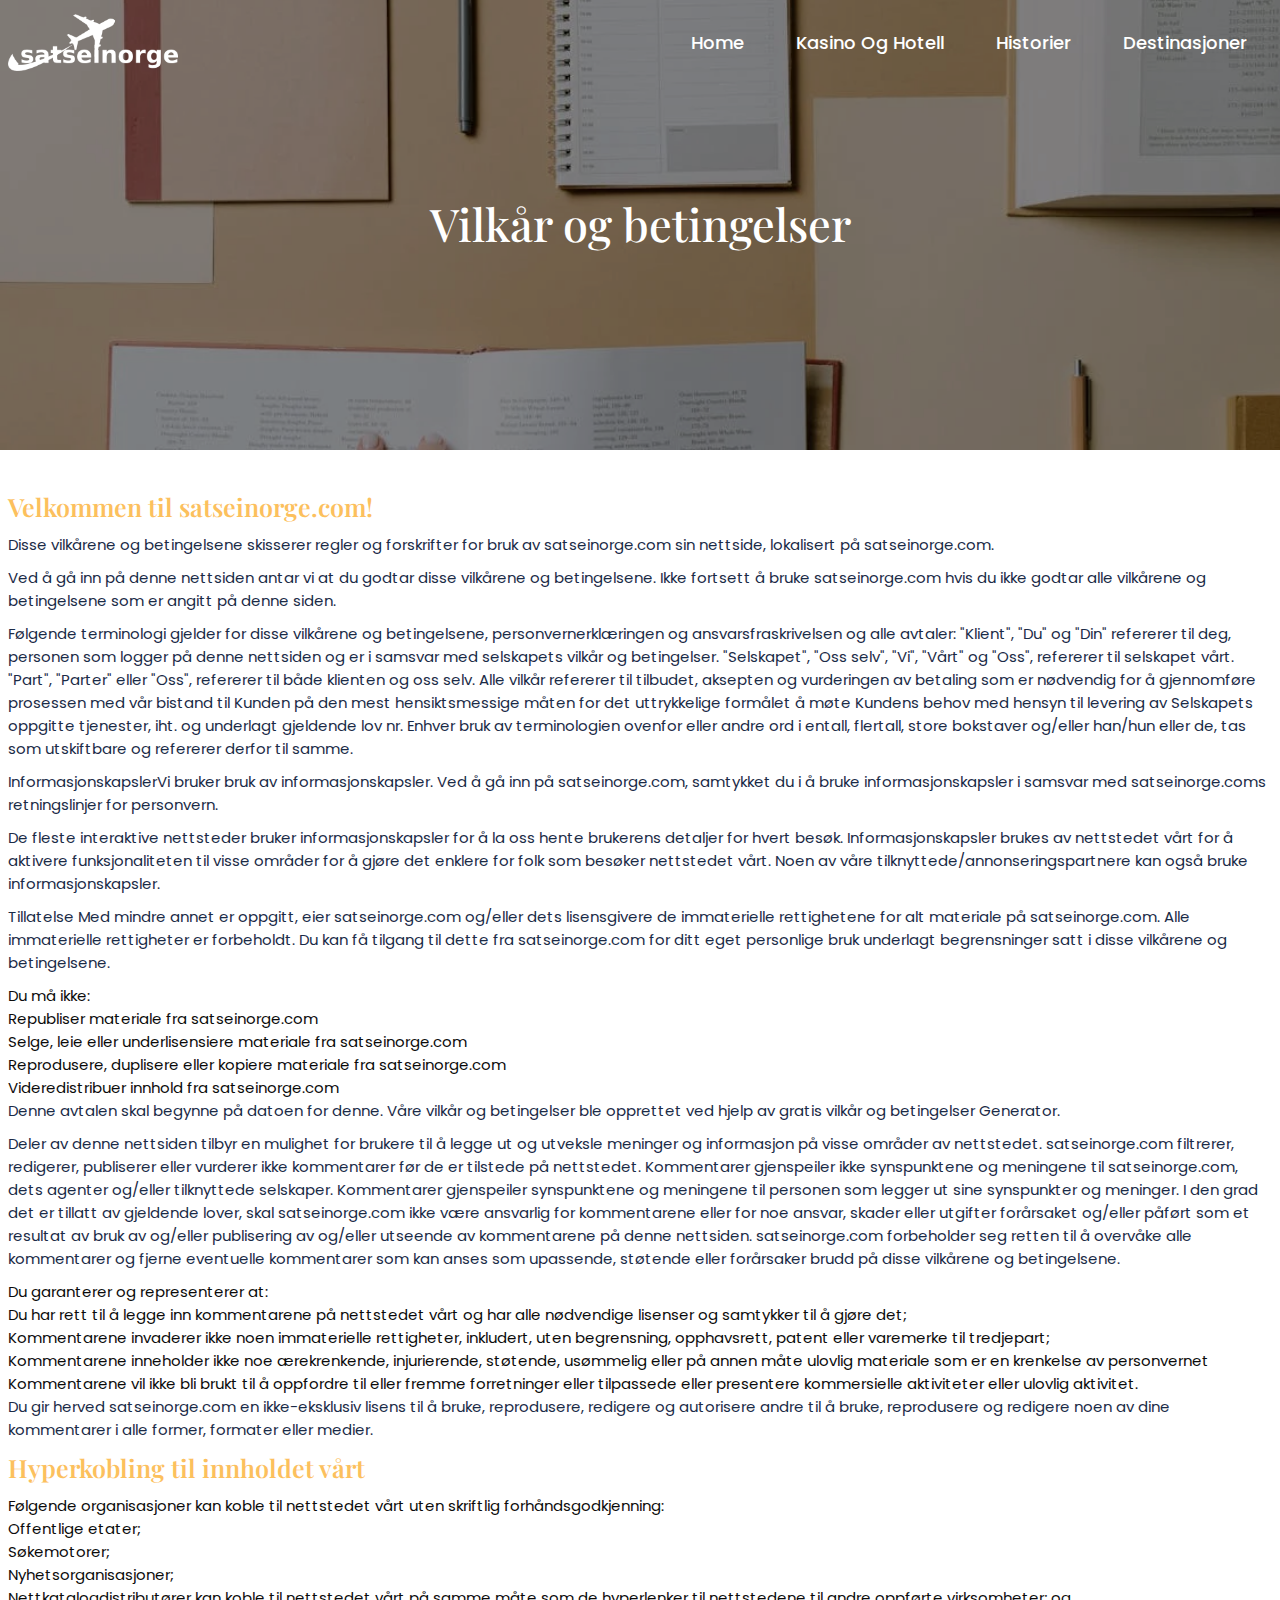
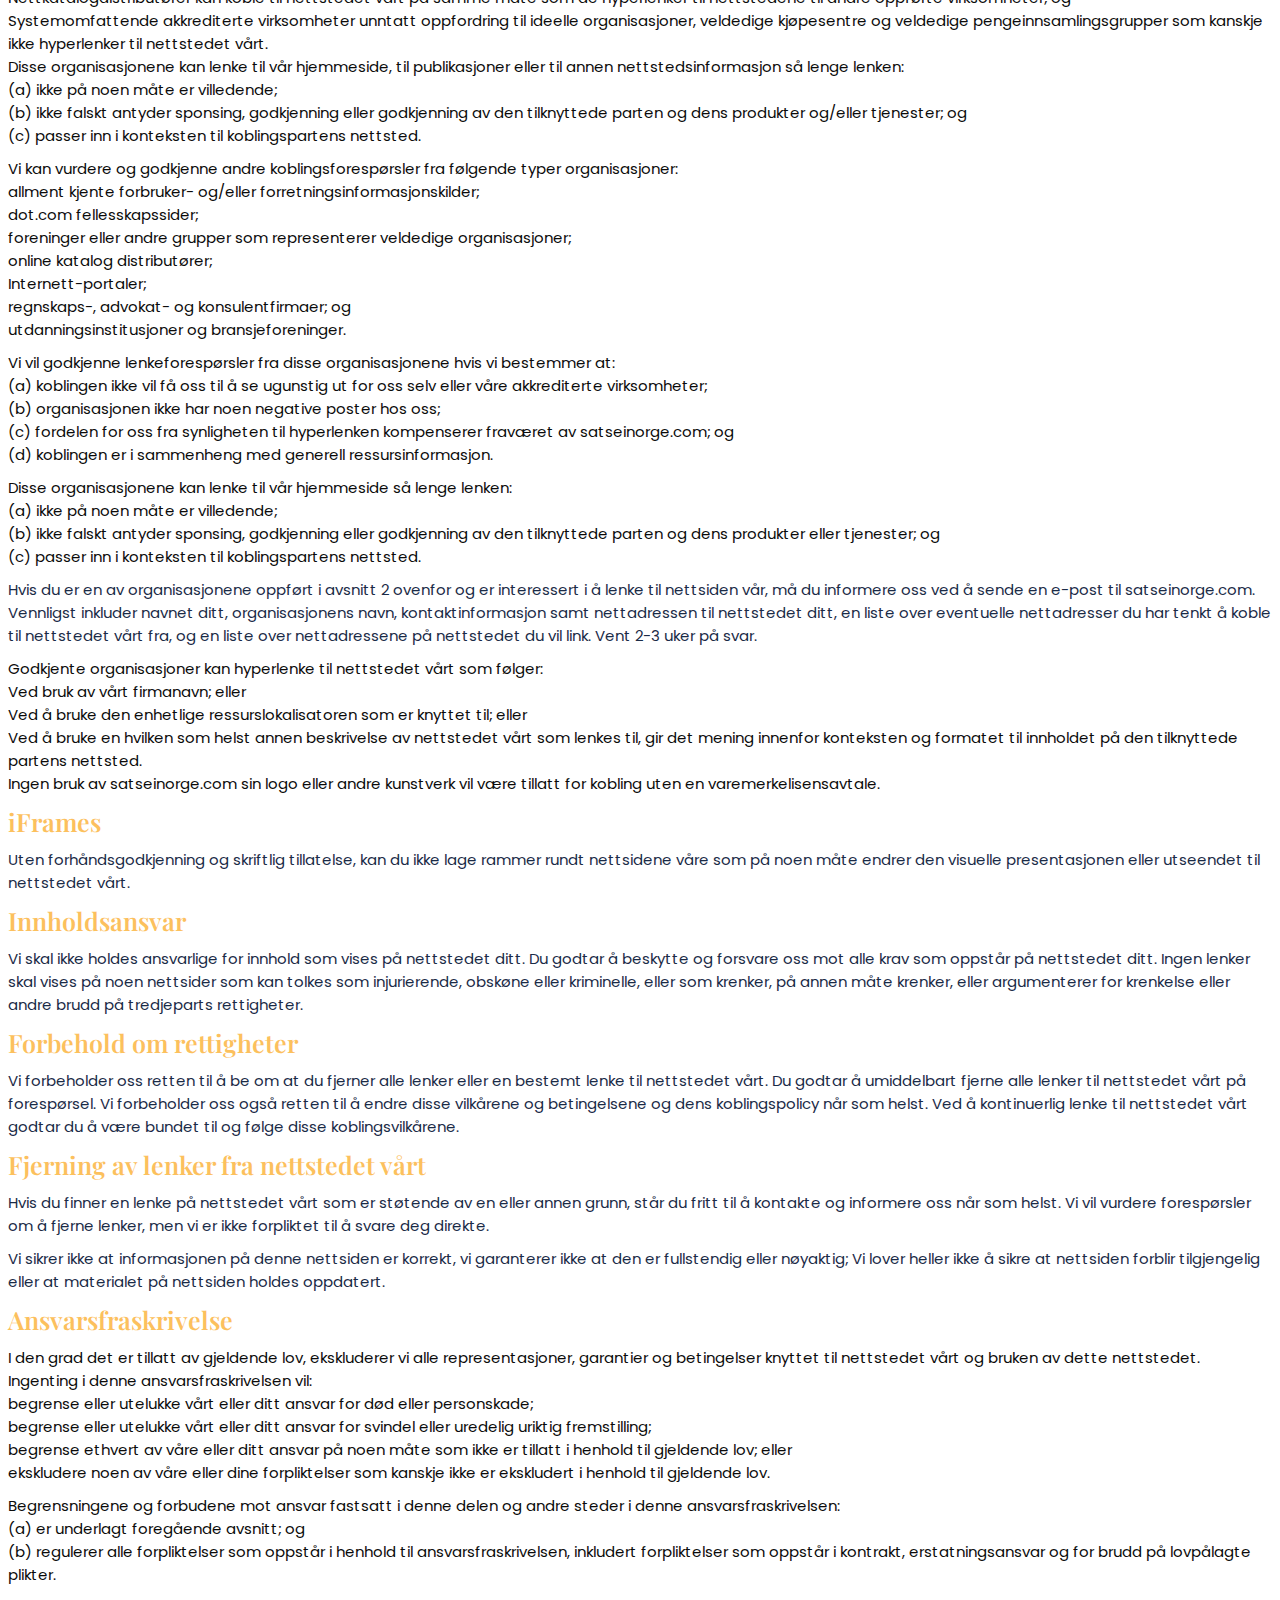
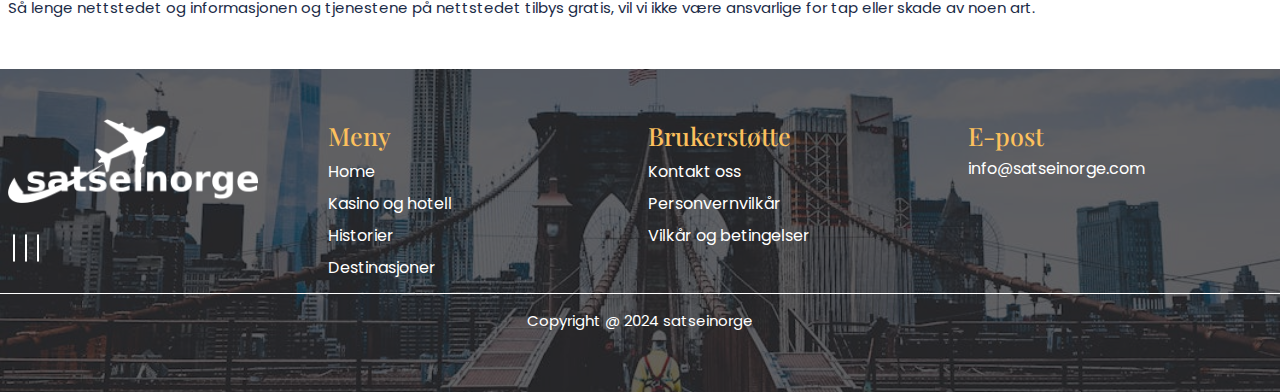
<file: terms-conditions.html>
<!doctype html>
<html lang="en">

<head>
  <meta charset="utf-8">
  <meta name="viewport" content="width=device-width, initial-scale=1">
  <link rel="stylesheet" href="https://cdnjs.cloudflare.com/ajax/libs/font-awesome/6.4.0/css/all.min.css"
    integrity="sha512-iecdLmaskl7CVkqkXNQ/ZH/XLlvWZOJyj7Yy7tcenmpD1ypASozpmT/E0iPtmFIB46ZmdtAc9eNBvH0H/ZpiBw=="
    crossorigin="anonymous" referrerpolicy="no-referrer" />
  <link href="https://fonts.googleapis.com/css2?family=Playfair+Display:ital,wght@0,400..900;1,400..900&display=swap"
    rel="stylesheet">
  <link rel="preconnect" href="https://fonts.gstatic.com" crossorigin>
  <link
    href="https://fonts.googleapis.com/css2?family=Poppins:ital,wght@0,100;0,200;0,300;0,400;0,500;0,600;0,700;0,800;0,900;1,100;1,200;1,300;1,400;1,500;1,600;1,700;1,800;1,900&display=swap"
    rel="stylesheet">
  <link rel="stylesheet" href="css/bootstrap.css">
  <link rel="stylesheet" href="css/style.css">
  <link rel="stylesheet" href="css/responsive.css">
  <link rel="icon" href="images/favicon.png" type="image/x-icon">
  <title>Vilkår og betingelser</title>
</head>

<body>
  <!-- site-header start -->
  <header class="site-header">
    <div class="container">

      <div class="site-logo">
        <a href="index.html"><img src="images/header-logo.png" alt="site-logo" class="desk-logo"></a>
        <a href="index.html"><img src="images/header-logo1.png" alt="header-logo1" class="sticklogo"></a>
      </div>

      <nav class="site-nav">
        <ul>
          <li><a href="index.html">Home</a></li>
          <li><a href="casino-hotel.html">Kasino og hotell</a></li>
          <li><a href="stories.html">Historier</a></li>
          <li><a href="destinations.html">Destinasjoner </a></li>
          <li class="closed-menu">
            <a href="#">×</a>
          </li>
        </ul>
      </nav>


      <div class="menu-toggle">
        <div class="bar-1"></div>
        <div class="bar-2"></div>
        <div class="bar-3"></div>
      </div>


    </div>
  </header>
  <!-- site header end -->

  <!-- site termsbanner start -->
  <div class="terms__section banner">
    <div class="container">
      <div class="row">
        <div class="col-lg-12">
          <div class="bannertitle">
            <h1>Vilkår og betingelser</h1>
          </div>
        </div>
      </div>
    </div>
  </div>
  <!-- site termsbanner end -->

  <!-- site termstext start -->
  <section class="terms ">
    <div class="container">
      <div class="content-wrap">
        <h4 class="mb-3">Velkommen til satseinorge.com!
        </h4>
        <p>Disse vilkårene og betingelsene skisserer regler og forskrifter for bruk av satseinorge.com sin
          nettside, lokalisert på satseinorge.com. </p>
        <p>Ved å gå inn på denne nettsiden antar vi at du godtar disse vilkårene og betingelsene. Ikke fortsett å bruke
          satseinorge.com hvis du ikke godtar alle vilkårene og betingelsene som er angitt på denne siden. </p>
        <p>Følgende terminologi gjelder for disse vilkårene og betingelsene, personvernerklæringen og
          ansvarsfraskrivelsen og alle avtaler: "Klient", "Du" og "Din" refererer til deg, personen som logger på denne
          nettsiden og er i samsvar med selskapets vilkår og betingelser. "Selskapet", "Oss selv", "Vi", "Vårt" og
          "Oss", refererer til selskapet vårt. "Part", "Parter" eller "Oss", refererer til både klienten og oss selv.
          Alle vilkår refererer til tilbudet, aksepten og vurderingen av betaling som er nødvendig for å gjennomføre
          prosessen med vår bistand til Kunden på den mest hensiktsmessige måten for det uttrykkelige formålet å møte
          Kundens behov med hensyn til levering av Selskapets oppgitte tjenester, iht. og underlagt gjeldende lov nr.
          Enhver bruk av terminologien ovenfor eller andre ord i entall, flertall, store bokstaver og/eller han/hun
          eller de, tas som utskiftbare og refererer derfor til samme.
        </p>
        <p><span>Informasjonskapsler</span>Vi bruker bruk av informasjonskapsler. Ved å gå inn på
          satseinorge.com, samtykket du i å bruke informasjonskapsler i samsvar med satseinorge.coms
          retningslinjer for personvern.
        </p>
        <p>De fleste interaktive nettsteder bruker informasjonskapsler for å la oss hente brukerens detaljer for hvert
          besøk. Informasjonskapsler brukes av nettstedet vårt for å aktivere funksjonaliteten til visse områder for å
          gjøre det enklere for folk som besøker nettstedet vårt. Noen av våre tilknyttede/annonseringspartnere kan også
          bruke informasjonskapsler.
        </p>
        <p><span>Tillatelse </span>Med mindre annet er oppgitt, eier satseinorge.com og/eller dets lisensgivere
          de immaterielle rettighetene for alt materiale på satseinorge.com. Alle immaterielle rettigheter er
          forbeholdt. Du kan få tilgang til dette fra satseinorge.com for ditt eget personlige bruk underlagt
          begrensninger satt i disse vilkårene og betingelsene. </p>
        <ul>
          <li>Du må ikke:</li>
          <li>Republiser materiale fra satseinorge.com
          </li>
          <li> Selge, leie eller underlisensiere materiale fra satseinorge.com</li>
          <li>Reprodusere, duplisere eller kopiere materiale fra satseinorge.com</li>
          <li>Videredistribuer innhold fra satseinorge.com
          </li>
        </ul>
        <p>Denne avtalen skal begynne på datoen for denne. Våre vilkår og betingelser ble opprettet ved hjelp av gratis
          vilkår og betingelser Generator.
        </p>
        <p>Deler av denne nettsiden tilbyr en mulighet for brukere til å legge ut og utveksle meninger og informasjon på
          visse områder av nettstedet. satseinorge.com filtrerer, redigerer, publiserer eller vurderer ikke
          kommentarer før de er tilstede på nettstedet. Kommentarer gjenspeiler ikke synspunktene og meningene til
          satseinorge.com, dets agenter og/eller tilknyttede selskaper. Kommentarer gjenspeiler synspunktene og
          meningene til personen som legger ut sine synspunkter og meninger. I den grad det er tillatt av gjeldende
          lover, skal satseinorge.com ikke være ansvarlig for kommentarene eller for noe ansvar, skader eller
          utgifter forårsaket og/eller påført som et resultat av bruk av og/eller publisering av og/eller utseende av
          kommentarene på denne nettsiden.
          satseinorge.com forbeholder seg retten til å overvåke alle kommentarer og fjerne eventuelle
          kommentarer som kan anses som upassende, støtende eller forårsaker brudd på disse vilkårene og betingelsene.
        </p>
        <ul>
          <li>Du garanterer og representerer at:</li>
          <li>Du har rett til å legge inn kommentarene på nettstedet vårt og har alle nødvendige lisenser og samtykker
            til å gjøre det;
          </li>
          <li>Kommentarene invaderer ikke noen immaterielle rettigheter, inkludert, uten begrensning, opphavsrett,
            patent eller varemerke til tredjepart; </li>
          <li> Kommentarene inneholder ikke noe ærekrenkende, injurierende, støtende, usømmelig eller på annen måte
            ulovlig materiale som er en krenkelse av personvernet
          </li>
          <li>Kommentarene vil ikke bli brukt til å oppfordre til eller fremme forretninger eller tilpassede eller
            presentere kommersielle aktiviteter eller ulovlig aktivitet.
          </li>
        </ul>
        <p>Du gir herved satseinorge.com en ikke-eksklusiv lisens til å bruke, reprodusere, redigere og
          autorisere andre til å bruke, reprodusere og redigere noen av dine kommentarer i alle former, formater eller
          medier. </p>
        <h4 class="mb-3">Hyperkobling til innholdet vårt
        </h4>
        <ul>
          <li>Følgende organisasjoner kan koble til nettstedet vårt uten skriftlig forhåndsgodkjenning: </li>
          <li>Offentlige etater; </li>
          <li>Søkemotorer;</li>
          <li>Nyhetsorganisasjoner; </li>
          <li> Nettkatalogdistributører kan koble til nettstedet vårt på samme måte som de hyperlenker til nettstedene
            til andre oppførte virksomheter; og</li>
          <li>Systemomfattende akkrediterte virksomheter unntatt oppfordring til ideelle organisasjoner, veldedige
            kjøpesentre og veldedige pengeinnsamlingsgrupper som kanskje ikke hyperlenker til nettstedet vårt. </li>
          <li>Disse organisasjonene kan lenke til vår hjemmeside, til publikasjoner eller til annen nettstedsinformasjon
            så lenge lenken:</li>
          <li> (a) ikke på noen måte er villedende;</li>
          <li>(b) ikke falskt antyder sponsing, godkjenning eller godkjenning av den tilknyttede parten og dens
            produkter og/eller tjenester; og </li>
          <li>(c) passer inn i konteksten til koblingspartens nettsted. </li>
        </ul>
        <ul class="mt-3">
          <li>Vi kan vurdere og godkjenne andre koblingsforespørsler fra følgende typer organisasjoner:
          </li>
          <li>allment kjente forbruker- og/eller forretningsinformasjonskilder;
          </li>
          <li>dot.com fellesskapssider; </li>
          <li>foreninger eller andre grupper som representerer veldedige organisasjoner; </li>
          <li> online katalog distributører;
          </li>
          <li>Internett-portaler;
          </li>
          <li>regnskaps-, advokat- og konsulentfirmaer; og </li>
          <li>utdanningsinstitusjoner og bransjeforeninger. </li>
        </ul>
        <ul class="mt-3">
          <li>Vi vil godkjenne lenkeforespørsler fra disse organisasjonene hvis vi bestemmer at: </li>
          <li>(a) koblingen ikke vil få oss til å se ugunstig ut for oss selv eller våre akkrediterte virksomheter;</li>
          <li>(b) organisasjonen ikke har noen negative poster hos oss;</li>
          <li> (c) fordelen for oss fra synligheten til hyperlenken kompenserer
            fraværet av satseinorge.com; og
          </li>
          <li>(d) koblingen er i sammenheng med generell ressursinformasjon.
          </li>
        </ul>
        <ul class="mt-3">
          <li>Disse organisasjonene kan lenke til vår hjemmeside så lenge lenken:</li>
          <li>(a) ikke på noen måte er villedende;</li>
          <li> (b) ikke falskt antyder sponsing, godkjenning eller godkjenning av den tilknyttede parten og dens
            produkter eller tjenester; og</li>
          <li>(c) passer inn i konteksten til koblingspartens nettsted.
          </li>
        </ul>
        <p class="mt-3">Hvis du er en av organisasjonene oppført i avsnitt 2 ovenfor og er interessert i å lenke til
          nettsiden vår, må du informere oss ved å sende en e-post til satseinorge.com. Vennligst inkluder
          navnet ditt, organisasjonens navn, kontaktinformasjon samt nettadressen til nettstedet ditt, en liste over
          eventuelle nettadresser du har tenkt å koble til nettstedet vårt fra, og en liste over nettadressene på
          nettstedet du vil link. Vent 2-3 uker på svar.</p>

        <ul>
          <li>Godkjente organisasjoner kan hyperlenke til nettstedet vårt som følger: </li>
          <li>Ved bruk av vårt firmanavn; eller
          </li>
          <li>Ved å bruke den enhetlige ressurslokalisatoren som er knyttet til; eller
          </li>
          <li>Ved å bruke en hvilken som helst annen beskrivelse av nettstedet vårt som lenkes til, gir det mening
            innenfor konteksten og formatet til innholdet på den tilknyttede partens nettsted. </li>
          <li>Ingen bruk av satseinorge.com sin logo eller andre kunstverk vil være tillatt for kobling uten en
            varemerkelisensavtale. </li>
        </ul>
        <h4 class="my-3">iFrames
        </h4>
        <p>Uten forhåndsgodkjenning og skriftlig tillatelse, kan du ikke lage rammer rundt nettsidene våre som på noen
          måte endrer den visuelle presentasjonen eller utseendet til nettstedet vårt.
        </p>
        <h4 class="mb-3">Innholdsansvar </h4>
        <p>Vi skal ikke holdes ansvarlige for innhold som vises på nettstedet ditt. Du godtar å beskytte og forsvare oss
          mot alle krav som oppstår på nettstedet ditt. Ingen lenker skal vises på noen nettsider som kan tolkes som
          injurierende, obskøne eller kriminelle, eller som krenker, på annen måte krenker, eller argumenterer for
          krenkelse eller andre brudd på tredjeparts rettigheter.
        </p>
        <h4 class="mb-3">Forbehold om rettigheter
        </h4>
        <p>Vi forbeholder oss retten til å be om at du fjerner alle lenker eller en bestemt lenke til nettstedet vårt.
          Du godtar å umiddelbart fjerne alle lenker til nettstedet vårt på forespørsel. Vi forbeholder oss også retten
          til å endre disse vilkårene og betingelsene og dens koblingspolicy når som helst. Ved å kontinuerlig lenke til
          nettstedet vårt godtar du å være bundet til og følge disse koblingsvilkårene.
        </p>
        <h4 class="mb-3">Fjerning av lenker fra nettstedet vårt
        </h4>
        <p>Hvis du finner en lenke på nettstedet vårt som er støtende av en eller annen grunn, står du fritt til å
          kontakte og informere oss når som helst. Vi vil vurdere forespørsler om å fjerne lenker, men vi er ikke
          forpliktet til å svare deg direkte.
        </p>
        <p>Vi sikrer ikke at informasjonen på denne nettsiden er korrekt, vi garanterer ikke at den er fullstendig eller
          nøyaktig; Vi lover heller ikke å sikre at nettsiden forblir tilgjengelig eller at materialet på nettsiden
          holdes oppdatert.
        </p>
        <h4 class="mb-3">Ansvarsfraskrivelse
        </h4>
        <ul>
          <li>I den grad det er tillatt av gjeldende lov, ekskluderer vi alle representasjoner, garantier og betingelser
            knyttet til nettstedet vårt og bruken av dette nettstedet. Ingenting i denne ansvarsfraskrivelsen vil:
          </li>
          <li>begrense eller utelukke vårt eller ditt ansvar for død eller personskade;
          </li>
          <li> begrense eller utelukke vårt eller ditt ansvar for svindel eller uredelig uriktig fremstilling;</li>
          <li>begrense ethvert av våre eller ditt ansvar på noen måte som ikke er tillatt i henhold til gjeldende lov;
            eller
          </li>
          <li>ekskludere noen av våre eller dine forpliktelser som kanskje ikke er ekskludert i henhold til gjeldende
            lov.
          </li>
        </ul>
        <ul class="mt-3">
          <li>Begrensningene og forbudene mot ansvar fastsatt i denne delen og andre steder i denne
            ansvarsfraskrivelsen: </li>
          <li>(a) er underlagt foregående avsnitt; og</li>
          <li> (b) regulerer alle forpliktelser som oppstår i henhold til ansvarsfraskrivelsen, inkludert forpliktelser
            som oppstår i kontrakt, erstatningsansvar og for brudd på lovpålagte plikter.
          </li>
        </ul>
        <p class="mt-3">Så lenge nettstedet og informasjonen og tjenestene på nettstedet tilbys gratis, vil vi ikke være
          ansvarlige for tap eller skade av noen art. </p>
      </div>
    </div>
  </section>
  <!-- site termsbannertext end -->

   <!-- site footer start -->
   <div class="footer">
    <div class="container">
      <div class="row">
        <div class="col-lg-3 col-md-3 col-sm-12">
          <div class="footer-logo">
            <a href="index.html"><img src="images/footer-logo.png" alt="footerlogo" class="img-fluid"></a>
          </div>
          <div class="social-signals">
            <i class="fa-brands fa-facebook-f"></i>
            <i class="fa-brands fa-instagram"></i>
            <i class="fa-brands fa-twitter"></i>
          </div>
        </div>
        <div class="col-lg-3 col-md-3 col-sm-12">
          <div class="footer-links">
            <h3>Meny</h3>
            <ul>
              <li><a href="index.html">Home</a></li>
              <li><a href="casino-hotel.html">Kasino og hotell</a></li>
              <li><a href="stories.html">Historier</a></li>
              <li><a href="destinations.html">Destinasjoner </a></li>
            </ul>
          </div>
        </div>
        <div class="col-lg-3 col-md-3 col-sm-12">
          <div class="footer-links">
            <h3>Brukerstøtte</h3>
            <ul>
              <li><a href="contact-us.html">Kontakt oss</a></li>
              <li><a href="privacy-policy.html">Personvernvilkår</a></li>
              <li><a href="terms-conditions.html">Vilkår og betingelser</a></li>
            </ul>
          </div>
        </div>
        <div class="col-lg-3 col-md-3 col-sm-12">
          <div class="footer-adresse">
            <h3>E-post</h3>
            <div class="footer-mails">
              <div class="mails-names">
                <i aria-hidden="true" class="fas fa-envelope"></i><a href="mailto:satseinorge.com">
                  info@satseinorge.com</a>
              </div>
            </div>
          </div>
        </div>
      </div>
      <div class="row">
        <p class="copyrighttext pt-4">Copyright @ 2024 satseinorge</p>
      </div>
    </div>
  </div>
  <!-- site footer end -->

  <script src="js/bootstrap.js"></script>
  <script src="js/jquery.js"></script>
  <script src="js/owl.carousel.js"></script>


  <script>
    $(document).ready(function () {
      $(".menu-toggle").click(function () {
        $("body").addClass("toggle");
      });
    });

    $(document).ready(function () {
      $(".closed-menu").click(function () {
        $("body").removeClass("toggle");
      });
    });
  </script>

  <script>
    $(document).ready(function () {
      $(window).scroll(function () {
        var header = $("header");
        header.toggleClass("sticky", $(window).scrollTop() > 0);
      });
    });
  </script>




</body>

</html>
</file>
<file: css/style.css>
/*global start*/
li {
  list-style: none;
}

a,
button {
  font-family: "Poppins", sans-serif;
}

.primary-btn a {
  background: #1b2b47;
  display: inline-block;
  padding: 9px 35px;
  color: #fff;
  font-size: 16px;
  font-family: "Playfair Display";
  border-radius: 5px;
  border: 1px solid #1b2b47;
  position: relative;
}
.primary-btn a:hover {
  background-color: transparent;
  color: #1b2b47;
  font-weight: 500;
  filter: brightness(0) saturate(100%) invert(16%) sepia(19%) saturate(1427%) hue-rotate(179deg) brightness(95%) contrast(98%);
}
.primary-btn a::before {
  content: "";
  position: absolute;
  background: url(../images/arrow-right.png);
  background-repeat: no-repeat;
  background-size: cover;
  background-position: center;
  filter: invert(1);
  height: 20px;
  width: 20px;
  left: auto;
  right: 12px;
  top: 13px;
}

.banner {
  height: 450px;
  background-repeat: no-repeat;
  background-position: center;
  background-size: cover;
  object-fit: cover;
}

.banner::after {
  content: "";
  position: absolute;
  inset: 0;
  background: rgba(0, 0, 0, 0.44);
  z-index: 0;
  height: 450px;
}

.bannertitle {
  z-index: 1;
  position: absolute;
  transform: translate(-50%, -50%);
  left: 50%;
  top: 50%;
  text-align: center;
}

p {
  font-size: 15px;
  font-weight: 400;
  line-height: normal;
  color: #1b2b47;
  font-family: "Poppins", sans-serif;
}

h1 {
  font-size: 45px;
  font-weight: 500;
  color: #fff;
  font-family: "Playfair Display";
}
@media screen and (max-width: 992px) {
  h1 {
    font-size: 35px;
  }
}
@media screen and (max-width: 768px) {
  h1 {
    font-size: 27px;
  }
}
@media screen and (max-width: 575px) {
  h1 {
    font-size: 25px;
  }
}

h2 {
  font-size: 35px;
  line-height: normal;
  font-weight: 500;
  font-family: "Playfair Display";
}

h3 {
  font-size: 28px;
  line-height: normal;
  font-weight: 500;
  font-family: "Playfair Display";
}
@media screen and (max-width: 992px) {
  h3 {
    font-size: 23px;
  }
}
@media screen and (max-width: 575px) {
  h3 {
    font-size: 21px;
  }
}

h4 {
  font-size: 24px;
  line-height: normal;
  font-weight: 500;
  font-family: "Playfair Display";
  color: #1b2b47;
}

* {
  box-sizing: border-box;
}

body {
  margin: 0;
  padding: 0;
  overflow-x: hidden;
  font-size: 1.6rem;
  font-family: "Roboto Slab", serif;
}

ul {
  margin: 0;
  padding: 0;
  list-style-type: none;
}

li {
  font-family: "Poppins";
}

img {
  width: 100%;
}

a {
  text-decoration: none;
  color: inherit;
}

a:focus {
  color: inherit;
}

html {
  font-size: 62.5%;
}

.container {
  max-width: 1280px;
  margin: 0 auto;
  width: 100%;
}

/*global end*/
/*header start*/
header.site-header {
  background: transparent;
  font-size: 18px;
  padding: 14px 0;
  font-weight: 700;
  text-transform: capitalize;
  color: #000000;
  position: absolute;
  top: 0;
  left: 0;
  right: 0;
  z-index: 999;
  width: 100%;
  transition: 0.3s;
}

header.site-header.sticky {
  background: white;
  padding: 10px 0;
  position: fixed;
}

.site-header .site-nav ul li a.active {
  color: #fcc05d;
}

.site-logo img {
  width: 100%;
  max-width: 170px;
}

img.sticklogo {
  display: none;
}

.sticky img.sticklogo {
  display: block !important;
}

.sticky img.desk-logo {
  display: none;
}

.site-nav a {
  padding: 8px 26px !important;
  display: inline-block;
  font-weight: 500;
  color: #fff;
}
.site-nav a:hover {
  color: #fcc05d;
}

.sticky .site-nav a {
  color: #1b2b47;
}

.site-header {
  padding: 10px 0;
}

.site-header .container {
  display: flex;
  justify-content: start;
  align-items: center;
}

.headerflex {
  display: flex;
  justify-content: start;
  align-items: center;
  gap: 70px;
}

nav.site-nav {
  max-width: 100%;
  margin-left: auto;
}

.site-nav ul {
  display: flex;
  align-items: center;
}

.closed-menu {
  display: none;
}

.menu-toggle {
  display: none !important;
}

/*header end*/
/*footer-css-start*/
.footer {
  background: url(../images/footerbg.jpg);
  background-repeat: no-repeat;
  background-size: cover;
  background-position: center;
  position: relative;
  z-index: 2;
  padding: 50px 0;
}
.footer::after {
  position: absolute;
  inset: 0;
  background: rgba(30, 33, 36, 0.69);
  content: "";
  z-index: -1;
}
.footer-logo img {
  max-width: 250px;
}
.footer-links h2 {
  color: #fcc05d;
}
.footer-links h3 {
  color: #fcc05d;
  font-size: 25px;
}
.footer-links li {
  margin: 8px 0;
}
.footer-links a {
  color: #fff;
}
.footer-links a:hover {
  color: #fcc05d;
}
.footer-adresse h2 {
  color: #fcc05d;
}
.footer-adresse h3 {
  color: #fcc05d;
  font-size: 25px;
}
.footer-adresse p {
  color: #fcc05d;
}
.footer-mails a,
.footer-mails i {
  color: #fff;
}

p.copyrighttext.pt-4 {
  color: #fff;
  text-align: center;
  border-top: 1px solid;
}

.social-signals {
  padding: 25px 0;
  cursor: pointer;
}
.social-signals i {
  color: #fff;
  font-size: 24px;
  text-align: center;
  line-height: 40px;
  margin: 0 5px;
  border: 1px solid #fff;
  border-radius: 30px;
  height: 40px;
  width: 40px;
  transition: 0.3s linear;
}
.social-signals i:hover {
  transform: translateY(-10px);
  color: #fcc05d;
}

/*footer-css-end*/
/*cookie start*/
.cookie-alert {
  position: fixed;
  bottom: 0;
  right: 0;
  width: 100%;
  margin: 0 !important;
  z-index: 999;
  opacity: 0;
  transform: translateY(100%);
  transition: all 500ms ease-out;
  left: 0;
}

.cookie-alert.show {
  opacity: 1;
  transform: translateY(0%);
  transition-delay: 1000ms;
}

a.btn.btn-primary.accept-cookies {
  background: #1b2b47;
  padding: 6px 22px;
  font-size: 20px;
  border: 1px solid #1b2b47;
  color: #fff;
}
a.btn.btn-primary.accept-cookies:hover {
  background-color: transparent;
  color: #1b2b47;
}

/*cookie end*/
/*Contact-css-start*/
.contactbanner.banner {
  background-image: url(../images/contactbanner.webp);
  position: relative;
}
.contactbanner.banner::after {
  display: none;
}

.contacttext {
  padding: 50px 0;
}
.contacttext span {
  color: #fcc05d;
  font-size: 19px;
  font-weight: 600;
}

/*Contact-css-end*/
/*privacy-policy start*/
.privacy__section.banner {
  background-image: url(../images/privacybanner.webp);
  text-align: center;
  position: relative;
}

.privacy-policy {
  padding: 40px 0;
}
.privacy-policy .content-wrap li {
  font-size: 15px;
  font-weight: 400;
  line-height: normal;
  color: #0C0B0B;
}

.terms {
  padding: 40px 0;
}
.terms .content-wrap li {
  font-size: 15px;
  font-weight: 400;
  line-height: normal;
  color: #0C0B0B;
}

.content-wrap h4 {
  color: #fcc05d;
  font-size: 25px;
  margin-bottom: 0;
  font-weight: 600;
}
.content-wrap p {
  font-size: 15px;
}

/*privacy-policy end*/
/*terms-conditon start*/
.terms__section.banner {
  background-image: url(../images/termsbanner.webp);
  text-align: center;
  position: relative;
}

/*terms-conditon-end/


/*homebanner-css-start*/
.homebanner.banner {
  background-image: url(../images/homebanner.png);
  height: 650px;
  position: relative;
}
.homebanner.banner::after {
  content: none;
}
.homebanner.banner h1 {
  color: #1b2b47;
}

.hometext {
  background-color: #fff;
  padding: 50px 0;
}
.hometext-shadow {
  background-color: rgba(64, 146, 255, 0.1215686275);
  padding: 70px 34px;
}
.hometext-shadow p {
  position: relative;
  margin-bottom: 0;
}
.hometext-shadow p::before {
  position: absolute;
  content: "";
  width: 4px;
  height: 100%;
  background-color: #fcc05d;
  left: -15px;
  right: auto;
  bottom: 0;
}

.homecontent {
  padding: 50px 0 100px 0;
}
.homecontent-picture {
  position: relative;
}
.homecontent-picture img {
  height: 500px;
  border-radius: 30px;
  object-fit: cover;
}
.homecontent-para {
  display: flex;
  flex-direction: column;
  justify-content: center;
  height: 100%;
  margin-right: 45px;
}

img.img-fluid.aeroplane {
  max-width: 150px;
  max-height: 150px;
  width: 100%;
  position: absolute;
  left: -90px;
  top: 6%;
}

/*homebanner-css-end*/
/*casinohotel-css-start*/
.casinohotel.banner {
  background-image: url(../images/casinhotel-banner.jpg);
  position: relative;
}
.casinohotel.banner h1 {
  color: #fff;
}

.casinohotel {
  position: relative;
}
.casinohotel-card {
  display: grid;
  grid-template-columns: 1fr 1fr;
  gap: 40px;
  place-items: center;
  width: 100%;
}
.casinohotel-card img {
  border-radius: 18px;
  height: 100%;
  object-fit: cover;
}
.casinohotel-card h4 {
  padding: 20px 0 0 0;
}

.casinohotel-main .row {
  background: rgba(64, 146, 255, 0.1215686275);
  row-gap: 30px;
  padding: 20px;
  margin: 20px 0;
}

/*casinohotel-css-end*/
/*stories-css-start*/
.storiesbanner.banner {
  background-image: url(../images/storiesbanner.jpg);
  position: relative;
}
.storiesbanner.banner h1 {
  color: #fff;
}

section.cuisine__main {
  padding: 0 0 50px 0;
}

.cuisine__main .row.cuisine {
  row-gap: 40px;
}

.row.cuisine {
  margin: 30px 0;
}
.row.cuisine:last-of-type {
  margin-bottom: 0;
}

.row.space {
  padding-top: 20px;
}

.cuisine__text {
  padding: 50px 0;
  text-align: justify;
}
.cuisine__picture {
  position: relative;
}
.cuisine__picture img {
  height: 416px;
  object-fit: cover;
}
.cuisine__picture::after {
  position: absolute;
  inset: 0;
  background: rgba(0, 0, 0, 0.71);
  height: 100%;
  width: 100%;
  content: "";
}
.cuisine__body {
  position: relative;
  overflow: hidden;
}
.cuisine__part {
  position: absolute;
  width: 100%;
  inset: 0;
  display: flex;
  flex-direction: column;
  justify-content: center;
  height: 100%;
  padding-left: 20px;
}
.cuisine__part p {
  color: #fff;
  margin: 20px 0;
  width: 100%;
  font-size: 15px;
}
.cuisine__part h3 {
  font-weight: 600;
}
.cuisine__part h4 {
  color: #fcc05d;
  font-size: 25px;
  margin-bottom: 0;
}

.row.cuisine-space {
  margin-top: 30px;
}

.cuisine__body {
  transition: all 0.3s linear;
}

.cuisine__body:hover .cuisine__picture img {
  transform: scale(1.5);
}

.cuisine__picture img {
  height: 416px;
  object-fit: cover;
  transition: all 0.3s linear;
}

.cuisine__picture {
  overflow: hidden;
}

.culture-picture img {
  height: 670px;
  object-fit: cover;
}
.culture-text {
  display: flex;
  flex-direction: column;
  justify-content: center;
  height: 100%;
}
.culture-text span {
  color: #fcc05d;
  margin-right: 10px;
  font-weight: 500;
  font-size: 17px;
}
.culture-content {
  padding: 50px 0;
}

/*stories-css-end*/
/*destination-css-start*/
.destinationbanner.banner {
  background-image: url(../images/destinationbanner.avif);
  position: relative;
}
.destinationbanner.banner h1 {
  color: #fff;
}

.destinationcard {
  padding-bottom: 50px;
}
.destinationcard h2 {
  text-align: center;
}

.box.center {
  display: flex;
  flex-direction: column;
  justify-content: center;
  max-width: 500px;
  margin: 0 auto;
  margin-bottom: 25px;
}

.destinationcard .box {
  position: relative;
  box-shadow: 0 3px 10px rgba(0, 0, 0, 0.2);
  padding: 20px;
  height: 100%;
}
.destinationcard .box img {
  height: 300px;
  width: 100%;
  object-fit: cover;
  transition: all 0.3s ease;
}
.destinationcard .box img:hover {
  opacity: 0.8;
}

.destinationcard .box .content-box {
  transition: all 0.3s ease;
  background-color: #fff;
  margin: 0 auto;
  border-radius: 8px;
}
.destinationcard .box .content-box h4 {
  color: #fcc05d;
  font-weight: 700;
}
.destinationcard .box .content-box p {
  text-align: left;
}
.destinationcard .box .content-box span {
  font-weight: 700;
  font-size: 18px;
}

.col-sm-12.col-md-6.col-lg-6.outer {
  margin-bottom: 25px;
}

/*destination-css-end*/


/*# sourceMappingURL=style.css.map */
</file>
<file: css/responsive.css>
li {
  list-style: none;
}

a,
button {
  font-family: "Poppins", sans-serif;
}

.primary-btn a {
  background: #1b2b47;
  display: inline-block;
  padding: 9px 35px;
  color: #fff;
  font-size: 16px;
  font-family: "Playfair Display";
  border-radius: 5px;
  border: 1px solid #1b2b47;
  position: relative;
}
.primary-btn a:hover {
  background-color: transparent;
  color: #1b2b47;
  font-weight: 500;
  filter: brightness(0) saturate(100%) invert(16%) sepia(19%) saturate(1427%) hue-rotate(179deg) brightness(95%) contrast(98%);
}
.primary-btn a::before {
  content: "";
  position: absolute;
  background: url(../images/arrow-right.png);
  background-repeat: no-repeat;
  background-size: cover;
  background-position: center;
  filter: invert(1);
  height: 20px;
  width: 20px;
  left: auto;
  right: 12px;
  top: 13px;
}

.banner {
  height: 450px;
  background-repeat: no-repeat;
  background-position: center;
  background-size: cover;
  object-fit: cover;
}

.banner::after {
  content: "";
  position: absolute;
  inset: 0;
  background: rgba(0, 0, 0, 0.44);
  z-index: 0;
  height: 450px;
}

.bannertitle {
  z-index: 1;
  position: absolute;
  transform: translate(-50%, -50%);
  left: 50%;
  top: 50%;
  text-align: center;
}

p {
  font-size: 15px;
  font-weight: 400;
  line-height: normal;
  color: #1b2b47;
  font-family: "Poppins", sans-serif;
}

h1 {
  font-size: 45px;
  font-weight: 500;
  color: #fff;
  font-family: "Playfair Display";
}
@media screen and (max-width: 992px) {
  h1 {
    font-size: 35px;
  }
}
@media screen and (max-width: 768px) {
  h1 {
    font-size: 27px;
  }
}
@media screen and (max-width: 575px) {
  h1 {
    font-size: 25px;
  }
}

h2 {
  font-size: 35px;
  line-height: normal;
  font-weight: 500;
  font-family: "Playfair Display";
}

h3 {
  font-size: 28px;
  line-height: normal;
  font-weight: 500;
  font-family: "Playfair Display";
}
@media screen and (max-width: 992px) {
  h3 {
    font-size: 23px;
  }
}
@media screen and (max-width: 575px) {
  h3 {
    font-size: 21px;
  }
}

h4 {
  font-size: 24px;
  line-height: normal;
  font-weight: 500;
  font-family: "Playfair Display";
  color: #1b2b47;
}

/*media queries start*/
@media screen and (max-width: 1199px) {
  .container {
    padding: 0 20px;
  }
  .site-logo img {
    max-width: 180px;
  }
  .site-nav a {
    display: inline-block;
  }
  .site-nav li {
    font-size: 16px;
  }
}
@media screen and (max-width: 1024px) {
  .site-nav a {
    display: inline-block;
    padding: 8px 9px;
  }
  .site-nav li {
    font-size: 15px;
  }
  .culture-picture img {
    height: 720PX;
    object-fit: cover;
  }
}
@media screen and (max-width: 991px) {
  /*header start*/
  .site-nav {
    position: fixed;
    top: 0;
    left: 0;
    right: 0;
    bottom: 0;
    width: 300px;
    background: #1b2b47;
    transition: 0.4s cubic-bezier(0, 0, 0.13, 0.61);
    transform: translateX(-100%);
  }
  .sticky .site-nav {
    background: #ffffff;
    max-width: unset;
    margin: unset;
  }
  .site-nav ul {
    display: block;
    padding: 75px 60px 0;
    display: inline-block !important;
  }
  .menu-toggle {
    display: block !important;
    cursor: pointer;
  }
  .closed-menu {
    font-size: 40px;
    color: #fff;
    position: absolute;
    top: -5px;
    right: 15px;
    display: inline-block;
  }
  .closed-menu a:hover {
    color: #fff;
  }
  .closed-menu {
    display: block;
  }
  .toggle .site-nav {
    transform: translateX(0);
  }
  .closed-menu {
    display: block;
  }
  .site-header {
    padding: 20px 0;
    background-color: transparent;
    position: fixed;
    top: 0;
    left: 0;
    right: 0;
    width: 100%;
    z-index: 9999999;
    transition: all 0.5s linear;
  }
  .site-header .container {
    display: flex;
    flex-wrap: wrap;
    justify-content: space-between;
    align-items: center;
  }
  .site-logo img {
    max-width: 20rem;
  }
  .site-nav ul {
    display: block !important;
    flex-wrap: wrap;
    padding: 20px;
  }
  .site-nav li a {
    font-size: 17px;
    display: inline-block;
    padding: 0.8rem 2rem;
    text-transform: capitalize;
    color: #fff;
    position: relative;
    white-space: nowrap;
  }
  .site-nav li a:hover::after {
    width: 100%;
    transition: all 0.3s linear;
  }
  .site-nav .closed-menu a {
    font-size: 45px;
  }
  .menu-toggle .bar-1,
  .bar-2,
  .bar-3 {
    width: 2.5rem;
    height: 2px;
    background-color: #fcc05d;
    margin: 0.6rem 0;
    transition: all 0.3s linear;
    display: block;
  }
  ul.dropdown-content {
    position: absolute;
    width: 250px;
    background: transparent;
    top: 100%;
    left: 0;
    background: #fff;
    display: none;
  }
  .dropdown:hover .dropdown-content {
    display: block;
  }
  .bar-2 {
    width: 2.5rem;
  }
  .bd-header-top__meta span {
    display: block;
    color: #fff;
    font-size: 16px;
    line-height: 32px;
    font-weight: 400;
  }
  .bd-header-top__meta a {
    display: block;
    color: #fff;
    font-size: 16px;
    line-height: 32px;
    font-weight: 600;
    opacity: 0.7;
  }
  nav.site-nav {
    max-width: unset;
    margin: unset;
  }
  .homecontent {
    padding: 50px 0;
  }
  img.img-fluid.aeroplane {
    left: 81%;
    top: 80%;
  }
  .homecontent-para {
    margin-right: 0;
  }
  .casinohotel-card {
    display: grid;
    grid-template-columns: 1fr;
    gap: 0;
    place-items: center;
    width: 100%;
  }
  .culture-text {
    margin-top: 20px;
  }
  .culture-picture img {
    height: 400px;
  }
  .footer-mails a,
  .footer-mails i {
    font-size: 12px;
  }
}
@media screen and (max-width: 767px) {
  .box.center {
    display: unset;
    max-width: 100%;
    margin: 0 auto;
    padding: 20px;
    margin-bottom: 25px;
  }
  img.img-fluid.aeroplane {
    left: 77%;
    top: 85%;
  }
  img.img-fluid.aeroplane {
    left: 36%;
    top: 67%;
  }
}
@media screen and (max-width: 575px) {
  .site-nav {
    width: 100%;
  }
  .casinohotel-main .row {
    padding: 0;
    margin: 0;
  }
  .bannertitle {
    width: 100%;
  }
  .hometext-shadow p::before {
    display: none;
  }
  .hometext-shadow {
    padding: 70px 15px;
  }
  .homecontent-para p {
    text-align: justify;
  }
  .cuisine__part p {
    font-size: 13px;
  }
}


/*# sourceMappingURL=responsive.css.map */
</file>
